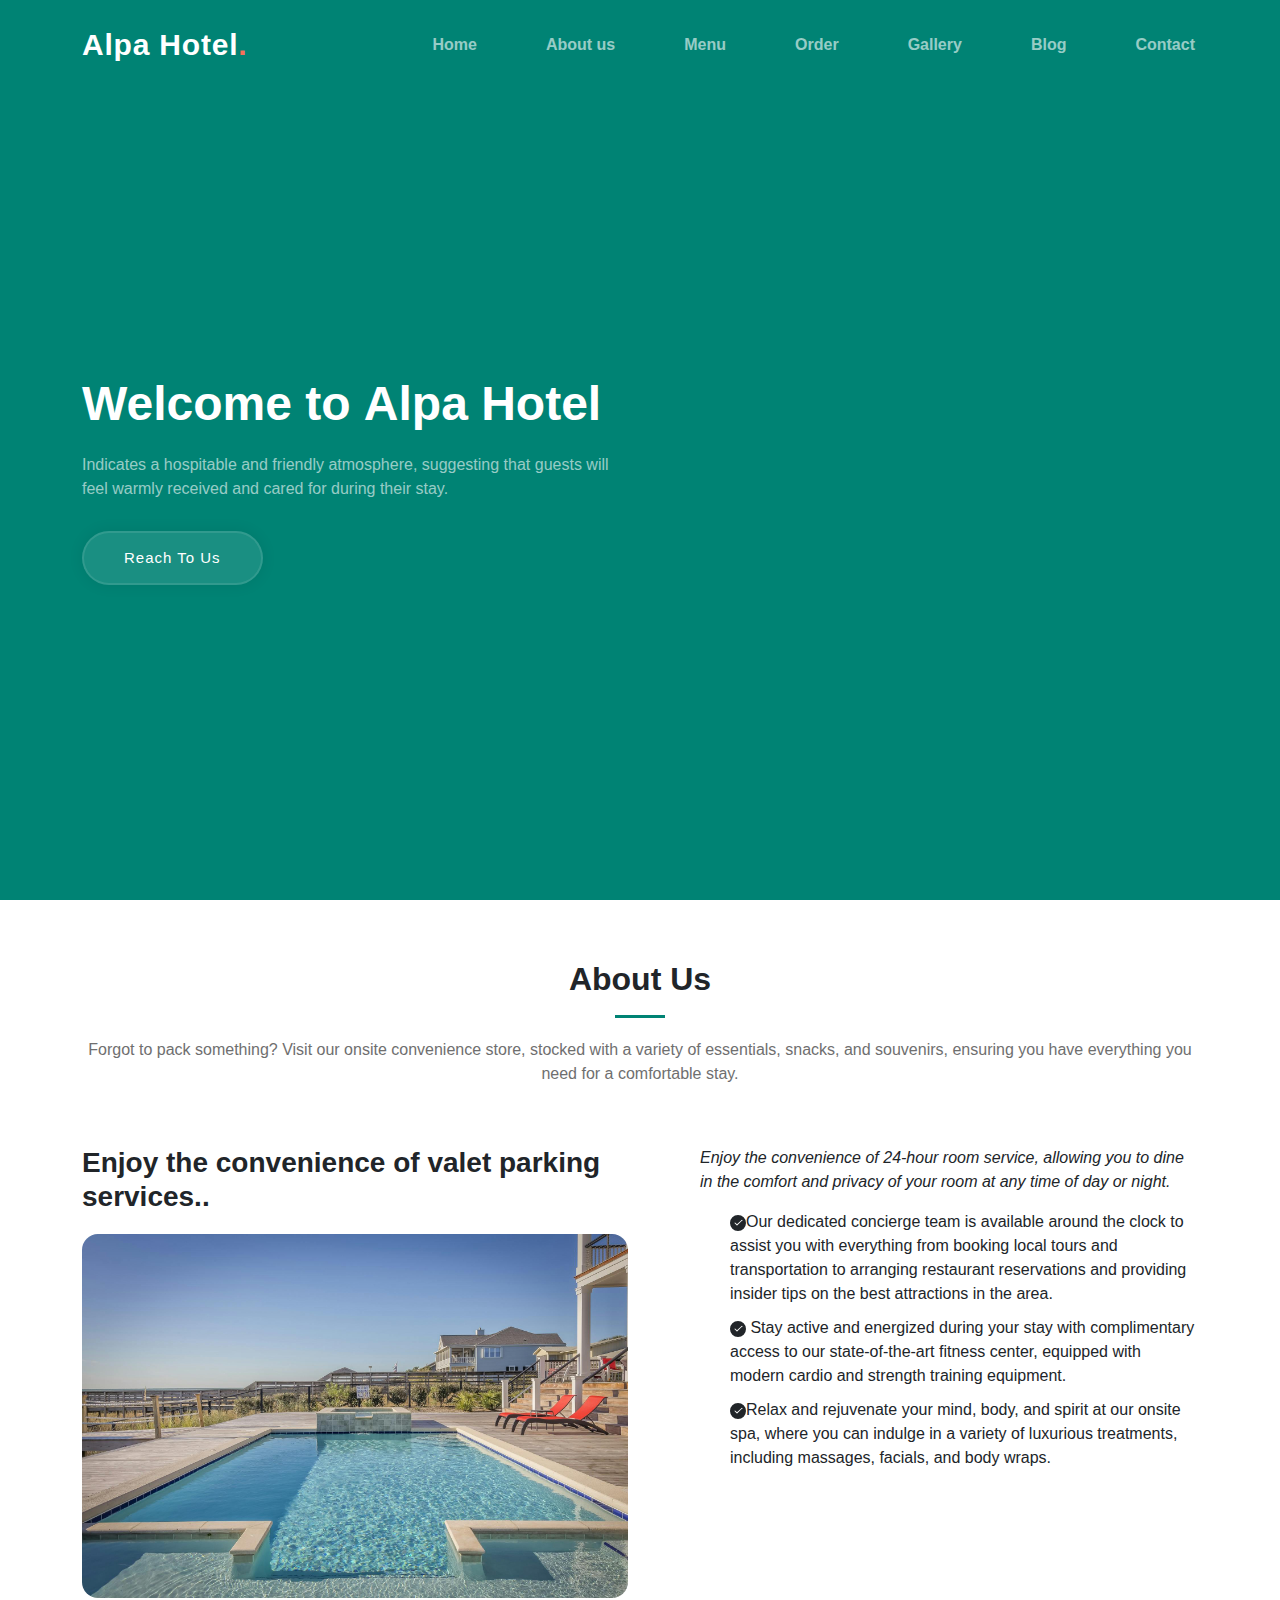
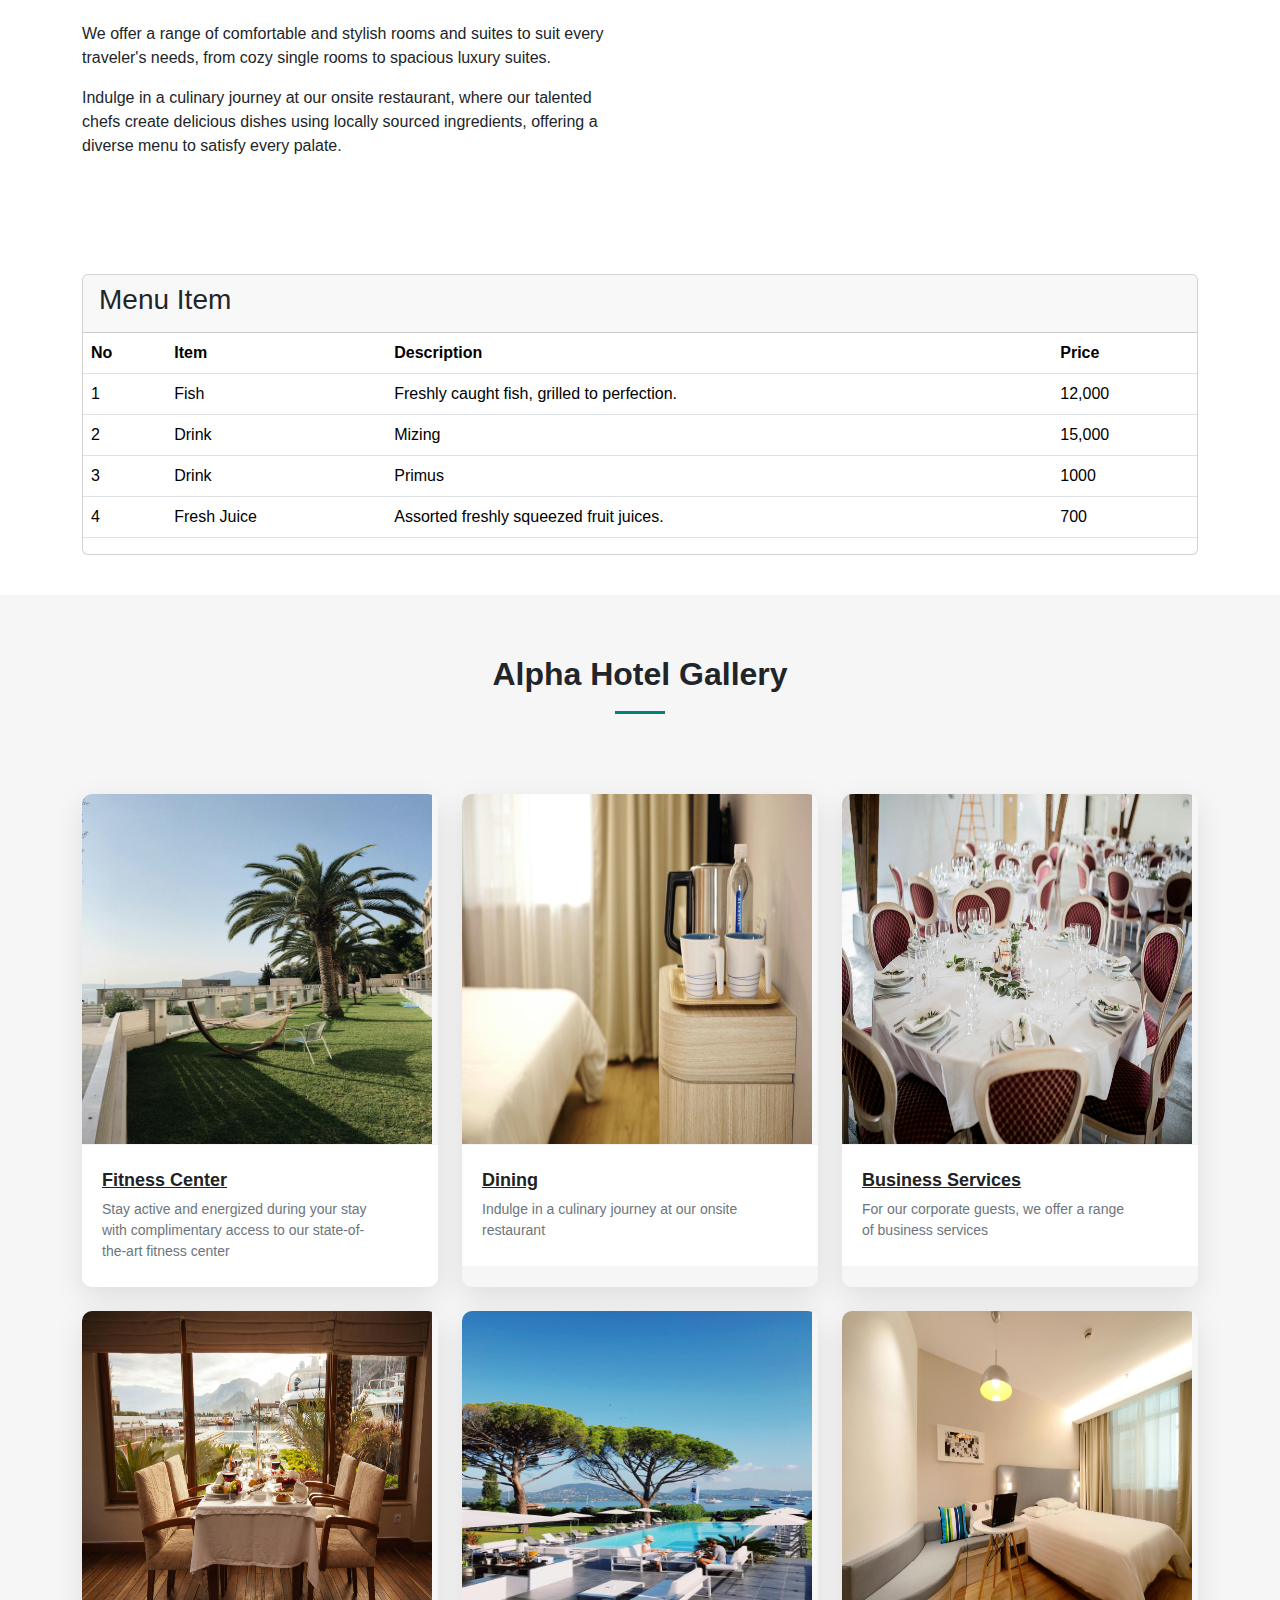
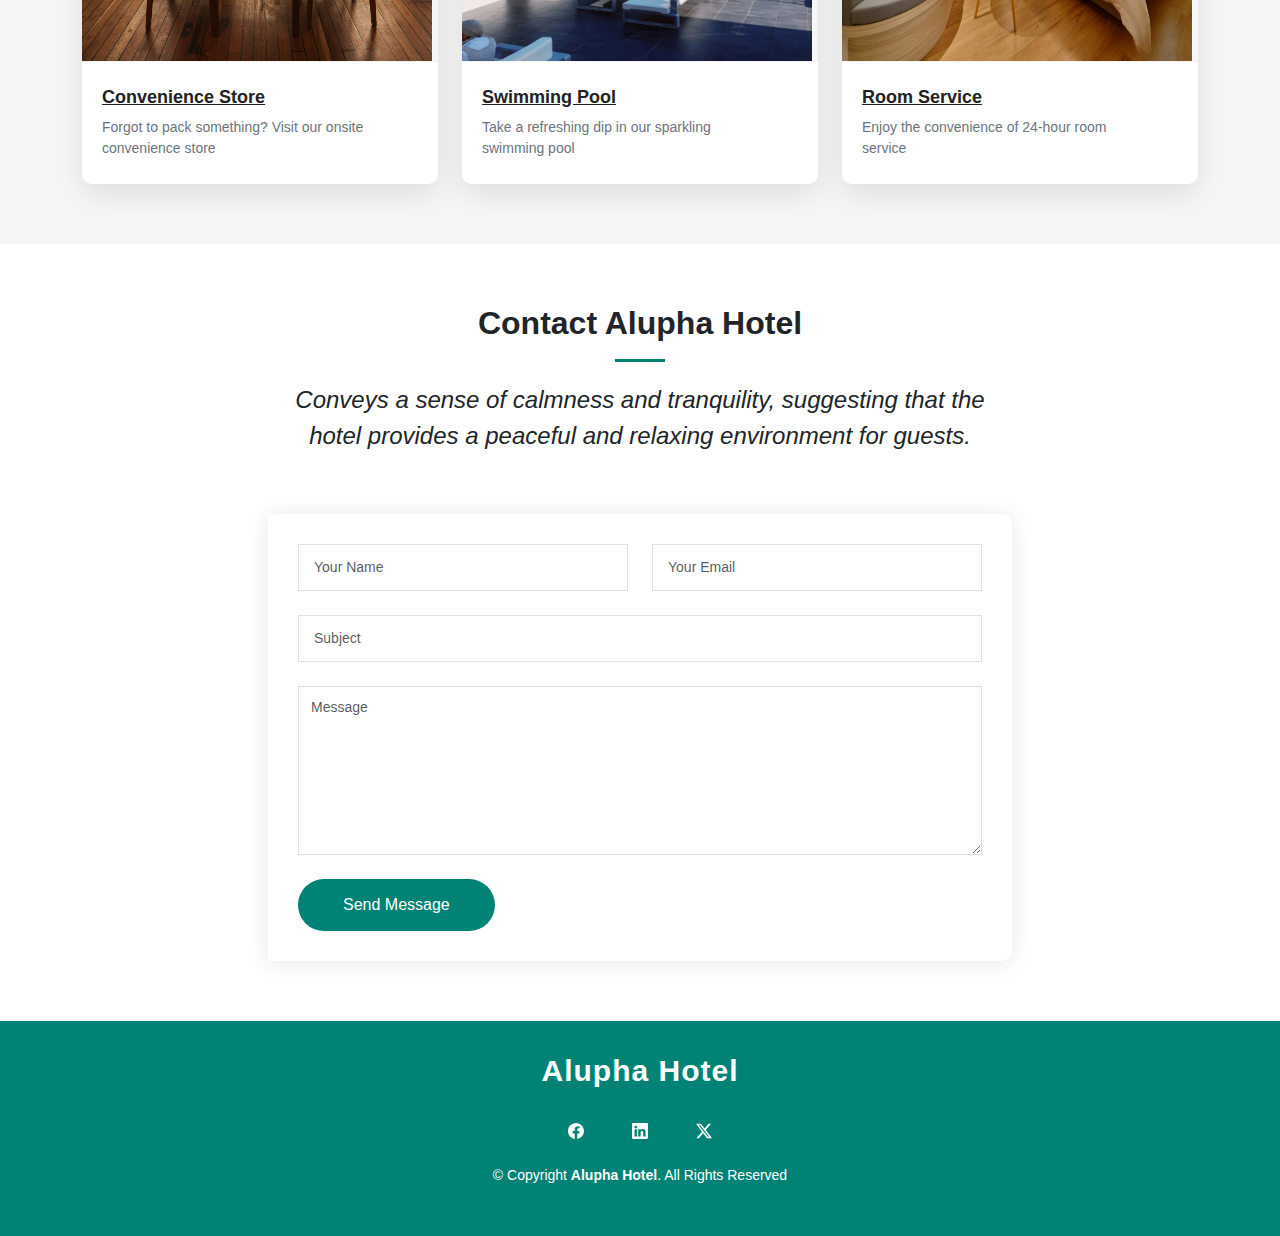
<file: index.html>
<!DOCTYPE html>
<html lang="en">

<head>
  <meta charset="utf-8">
  <meta content="width=device-width, initial-scale=1.0" name="viewport">

  <title>Impact Bootstrap Template - Index</title>
  <meta content="" name="description">
  <meta content="" name="keywords">
  <link rel="stylesheet" href="../css/style.css">
  <link href="../css/main.css" rel="stylesheet">
  <link href="../css/bootstrap.min.css" rel="stylesheet">

</head>

<body>

  <header id="header" class="header d-flex align-items-center">

    <div class="container-fluid container-xl d-flex align-items-center justify-content-between">
      <a href="index.html" class="logo d-flex align-items-center">
        <!-- Uncomment the line below if you also wish to use an image logo -->
        <!-- <img src="assets/img/logo.png" alt=""> -->
        <h1>Alpa Hotel<span>.</span></h1>
      </a>
      <nav id="navbar" class="navbar">
        <ul>
          <li><a href="#main">Home</a></li>
          <li><a href="#about">About us</a></li>
          <li><a href="#services">Menu</a></li>
          <li><a href="#portfolio">Order</a></li>
          <li><a href="#team">Gallery</a></li>
          <li><a href="blog.html">Blog</a></li>
          <li><a href="#contact">Contact</a></li>
        </ul>
      </nav><!-- .navbar -->

      <i class="mobile-nav-toggle mobile-nav-show bi bi-list"></i>
      <i class="mobile-nav-toggle mobile-nav-hide d-none bi bi-x"></i>

    </div>
  </header><!-- End Header -->
  <!-- End Header -->

  <!-- ======= main Section ======= -->
  <section id="main" class="main">
    <div class="container position-relative">
      <div class="row gy-5" data-aos="fade-in">
        <div class="col-lg-6 order-2 order-lg-1 d-flex flex-column justify-content-center text-center text-lg-start">
          <h2>Welcome to <span>Alpa Hotel</span></h2>
          <p>Indicates a hospitable and friendly atmosphere, suggesting that guests will feel warmly 
            received and cared for during their stay.</p>
          <div class="d-flex justify-content-center justify-content-lg-start">
            <a href="#" class="btn-get-started">Reach To Us</a>
          </div>
        </div>
      </div>
    </div>
  </section>
  <!-- End main Section -->

  <main id="main">

    <!-- ======= About Us Section ======= -->
    <section id="about" class="about">
      <div class="container" data-aos="fade-up">

        <div class="section-header">
          <h2>About Us</h2>
          <p> Forgot to pack something? Visit our onsite convenience store, stocked with a variety of essentials, snacks, and souvenirs, ensuring you have
             everything you need for a comfortable stay.</p>
        </div>

        <div class="row gy-4">
          <div class="col-lg-6">
            <h3> Enjoy the convenience of valet parking services..</h3>
            <img src="../image/2.jpg" class="img-fluid rounded-4 mb-4" alt="">
            <p>We offer a range of comfortable and stylish rooms and suites to suit every traveler's needs,
               from cozy single rooms to spacious luxury suites.</p>
            <p>Indulge in a culinary journey at our onsite restaurant, where our
               talented chefs create delicious dishes using locally sourced ingredients,
               offering a diverse menu to satisfy every palate.</p>
          </div>
          <div class="col-lg-6">
            <div class="content ps-0 ps-lg-5">
              <p class="fst-italic">
                Enjoy the convenience of 24-hour room service, allowing you to dine in
                 the comfort and privacy of your room at any time of day or night.
              </p>
              <ul>
                <li><svg xmlns="http://www.w3.org/2000/svg" width="16" height="16" fill="currentColor" class="bi bi-check-circle-fill" viewBox="0 0 16 16">
  <path d="M8 0A8 8 0 0 1 8 16A8 8 0 0 1 8 0ZM12.354 5.646a.5.5 0 0 0-.708-.708L7 9.293l-1.646-1.647a.5.5 0 1 0-.708.708l2 2a.5.5 0 0 0 .708 0l4-4Z"/>
</svg>Our dedicated concierge team is available around the clock to assist you with everything from booking local tours and transportation to arranging restaurant reservations and providing insider tips on the best attractions in the area.
</li>
                <li><svg xmlns="http://www.w3.org/2000/svg" width="16" height="16" fill="currentColor" class="bi bi-check-circle-fill" viewBox="0 0 16 16">
  <path d="M8 0A8 8 0 0 1 8 16A8 8 0 0 1 8 0ZM12.354 5.646a.5.5 0 0 0-.708-.708L7 9.293l-1.646-1.647a.5.5 0 1 0-.708.708l2 2a.5.5 0 0 0 .708 0l4-4Z"/>
</svg> Stay active and energized during your stay with complimentary access to our state-of-the-art fitness center, equipped with modern cardio and strength training equipment.
</li>
                <li><svg xmlns="http://www.w3.org/2000/svg" width="16" height="16" fill="currentColor" class="bi bi-check-circle-fill" viewBox="0 0 16 16">
  <path d="M8 0A8 8 0 0 1 8 16A8 8 0 0 1 8 0ZM12.354 5.646a.5.5 0 0 0-.708-.708L7 9.293l-1.646-1.647a.5.5 0 1 0-.708.708l2 2a.5.5 0 0 0 .708 0l4-4Z"/>
</svg>Relax and rejuvenate your mind, body, and spirit at our onsite spa, where you can indulge in a variety of luxurious treatments, including massages, facials, and body wraps.</li>
              </ul>
              
            </div>
          </div>
        </div>

      </div>
    </section>

    <!-- =======Menu Item Section ======= -->
    <section id="stats-counter" class="stats-counter">
      <div class="container" data-aos="fade-up">
        <div class="row">
          <div class="col-12">
            <div class="card">
              <div class="card-header">
                <h3 class="card-title">Menu Item</h3>
              </div>
              <div class="card-body table-responsive p-0">
                <table class="table table-hover text-nowrap">
                  <thead>
                    <tr>
                      <th>No</th>
                      <th>Item</th>
                      <th>Description</th>
                      <th>Price</th>
                    </tr>
                  </thead>
                  <tbody>
                    <tr>
                      <td>1</td>
                      <td>Fish</td>
                      <td>Freshly caught fish, grilled to perfection.</td>
                      <td>12,000</td>
                    </tr>
                    <tr>
                      <td>2</td>
                      <td>Drink</td>
                      <td>Mizing</td>
                      <td>15,000</td>
                    </tr>
                    <tr>
                      <td>3</td>
                      <td>Drink</td>
                      <td>Primus</td>
                      <td>1000</td>
                    </tr>
                    <tr>
                      <td>4</td>
                      <td>Fresh Juice</td>
                      <td>Assorted freshly squeezed fruit juices.</td>
                      <td>700</td>
                    </tr>
                  </tbody>
                </table>
              </div>
          </div>
        </div>

      </div>
    </section>
    <!-- End Menu Item Section  Section -->

    <!-- ======= Portfolio Section ======= -->
    <section id="portfolio" class="portfolio sections-bg">
      <div class="container" data-aos="fade-up">

        <div class="section-header">
          <h2>Alpha Hotel Gallery</h2>
        </div>

        <div class="portfolio-isotope">

          <div class="row gy-4 portfolio-container">

            <div class="col-xl-4 col-md-6 portfolio-item filter-app">
              <div class="portfolio-wrap">
                <a href="../pages/order_page/order1.html" data-gallery="portfolio-gallery-app" class="glightbox"><img src="../image/3.jpg" height="350vh" width="350vh" alt=""></a>
                <div class="portfolio-info">
                  <h4><a href="portfolio-details.html" title="More Details">Fitness Center</a></h4>
                  <p>Stay active and energized during your stay with complimentary access to our 
                    state-of-the-art fitness center</p>
                </div>
              </div>
            </div>

            <div class="col-xl-4 col-md-6 portfolio-item filter-product">
              <div class="portfolio-wrap">
                <a href="#" data-gallery="portfolio-gallery-app" class="glightbox"><img src="../image/4.jpg" height="350vh" width="350vh" alt=""></a>
                <div class="portfolio-info">
                  <h4><a href="portfolio-details.html" title="More Details">Dining</a></h4>
                  <p> Indulge in a culinary journey at our onsite restaurant</p>
                </div>
              </div>
            </div>

            <div class="col-xl-4 col-md-6 portfolio-item filter-branding">
              <div class="portfolio-wrap">
                <a href="#" data-gallery="portfolio-gallery-app" class="glightbox"><img src="../image/5.jpg" height="350vh" width="350vh" alt=""></a>
                <div class="portfolio-info">
                  <h4><a href="portfolio-details.html" title="More Details">Business Services</a></h4>
                  <p>For our corporate guests, we offer a range of business services</p>
                </div>
              </div>
            </div>

            <div class="col-xl-4 col-md-6 portfolio-item filter-books">
              <div class="portfolio-wrap">
                <a href="#" data-gallery="portfolio-gallery-app" class="glightbox"><img src="../image/6.jpg" height="350vh" width="350vh"  alt=""></a>
                <div class="portfolio-info">
                  <h4><a href="portfolio-details.html" title="More Details">Convenience Store</a></h4>
                  <p>Forgot to pack something? Visit our onsite convenience store</p>
                </div>
              </div>
            </div>

            <div class="col-xl-4 col-md-6 portfolio-item filter-app">
              <div class="portfolio-wrap">
                <a href="#" data-gallery="portfolio-gallery-app" class="glightbox"><img src="../image/7.jpg" height="350vh" width="350vh" alt=""></a>
                <div class="portfolio-info">
                  <h4><a href="portfolio-details.html" title="More Details">Swimming Pool</a></h4>
                  <p>Take a refreshing dip in our sparkling swimming pool</p>
                </div>
              </div>
            </div>

            <div class="col-xl-4 col-md-6 portfolio-item filter-product">
              <div class="portfolio-wrap">
                <a href="#" data-gallery="portfolio-gallery-app" class="glightbox"><img src="../image/8.jpg" height="350vh" width="350vh" alt=""></a>
                <div class="portfolio-info">
                  <h4><a href="portfolio-details.html" title="More Details">Room Service</a></h4>
                  <p>Enjoy the convenience of 24-hour room service</p>
                </div>
              </div>
            </div>

          </div>

        </div>

      </div>
    </section>


    <!-- ======= Contact Section ======= -->
    <section id="contact" class="contact">
      <div class="container" data-aos="fade-up">

        <div class="section-header">
          <h2>Contact Alupha Hotel</h2>
          <div class="row">
            <div class="col-2">

            </div>
            <div class="col-lg-8 fs-4 fst-italic">
              Conveys a sense of calmness and tranquility,
               suggesting that the hotel provides a peaceful 
               and relaxing environment for guests.
            </div>
            <div class="col-2"></div>
          </div>
        </div>

        <div class="row gx-lg-0 gy-4">

          <div class="col-lg-2">
          </div>

          <div class="col-lg-8">
            <form action="forms/contact.php" method="post" role="form" class="php-email-form">
              <div class="row">
                <div class="col-md-6 form-group">
                  <input type="text" name="name" class="form-control" id="name" placeholder="Your Name" required>
                </div>
                <div class="col-md-6 form-group mt-3 mt-md-0">
                  <input type="email" class="form-control" name="email" id="email" placeholder="Your Email" required>
                </div>
              </div>
              <div class="form-group mt-3">
                <input type="text" class="form-control" name="subject" id="subject" placeholder="Subject" required>
              </div>
              <div class="form-group mt-3">
                <textarea class="form-control" name="message" rows="7" placeholder="Message" required></textarea>
              </div>
              <div class="my-3">
                <div class="loading">Loading</div>
                <div class="error-message"></div>
                <div class="sent-message">Your message has been sent. Thank you!</div>
              </div>
              <button type="submit">Send Message</button>
            </form>
          </div>
         <div class="col-2"></div>
        </div>

      </div>
    </section>
    <!-- End Contact Section -->

  </main>
  <!-- End #main -->

  <!-- ======= Footer ======= -->
  <footer id="footer" class="footer">

    <div class="container">
      <div class="row gy-4">

        <div class="col-4">
        </div>
        <div class="col-lg-4 col-md-12 footer-info d-flex flex-column align-items-center">
          <a href="index.html" class="logo d-flex align-items-center" style="text-decoration: none;">
            <span >Alupha Hotel</span>
          </a>
            <div class="d-flex flex-row mt-4 gap-5 ">
              <a href="#"><svg xmlns="http://www.w3.org/2000/svg" width="16" height="16" class="bi bi-facebook text-white" viewBox="0 0 16 16">
                  <path fill="#ffffff" d="M16 8.049c0-4.446-3.582-8.05-8-8.05C3.58 0-.002 3.603-.002 8.05c0 4.017 2.926 7.347 6.75 7.951v-5.625h-2.03V8.05H6.75V6.275c0-2.017 1.195-3.131 3.022-3.131.876 0 1.791.157 1.791.157v1.98h-1.009c-.993 0-1.303.621-1.303 1.258v1.51h2.218l-.354 2.326H9.25V16c3.824-.604 6.75-3.934 6.75-7.951"/>
              </svg></a>
              <a href="#"><svg xmlns="http://www.w3.org/2000/svg" width="16" height="16" class="bi bi-linkedin text-white" viewBox="0 0 16 16">
                  <path fill="#ffffff" d="M0 1.146C0 .513.526 0 1.175 0h13.65C15.474 0 16 .513 16 1.146v13.708c0 .633-.526 1.146-1.175 1.146H1.175C.526 16 0 15.487 0 14.854zm4.943 12.248V6.169H2.542v7.225zm-1.2-8.212c.837 0 1.358-.554 1.358-1.248-.015-.709-.52-1.248-1.342-1.248S2.4 3.226 2.4 3.934c0 .694.521 1.248 1.327 1.248zm4.908 8.212V9.359c0-.216.016-.432.08-.586.173-.431.568-.878 1.232-.878.869 0 1.216.662 1.216 1.634v3.865h2.401V9.25c0-2.22-1.184-3.252-2.764-3.252-1.274 0-1.845.7-2.165 1.193v.025h-.016l.016-.025V6.169h-2.4c.03.678 0 7.225 0 7.225z"/>
              </svg></a>
              <a href="#"><svg xmlns="http://www.w3.org/2000/svg" width="16" height="16" class="bi bi-twitter-x text-white" viewBox="0 0 16 16">
                  <path fill="#ffffff" d="M12.6.75h2.454l-5.36 6.142L16 15.25h-4.937l-3.867-5.07-4.425 5.07H.316l5.733-6.57L0 .75h5.063l3.495 4.633L12.601.75Zm-.86 13.028h1.36L4.323 2.145H2.865z"/>
              </svg></a>
          </div>
        </div>
        <div class="col-4">
        </div>
      </div>
    </div>

    <div class="container mt-4">
      <div class="copyright">
        &copy; Copyright <strong><span>Alupha Hotel</span></strong>. All Rights Reserved
      </div>
    </div>

  </footer><!-- End Footer -->


</body>

</html>
</file>
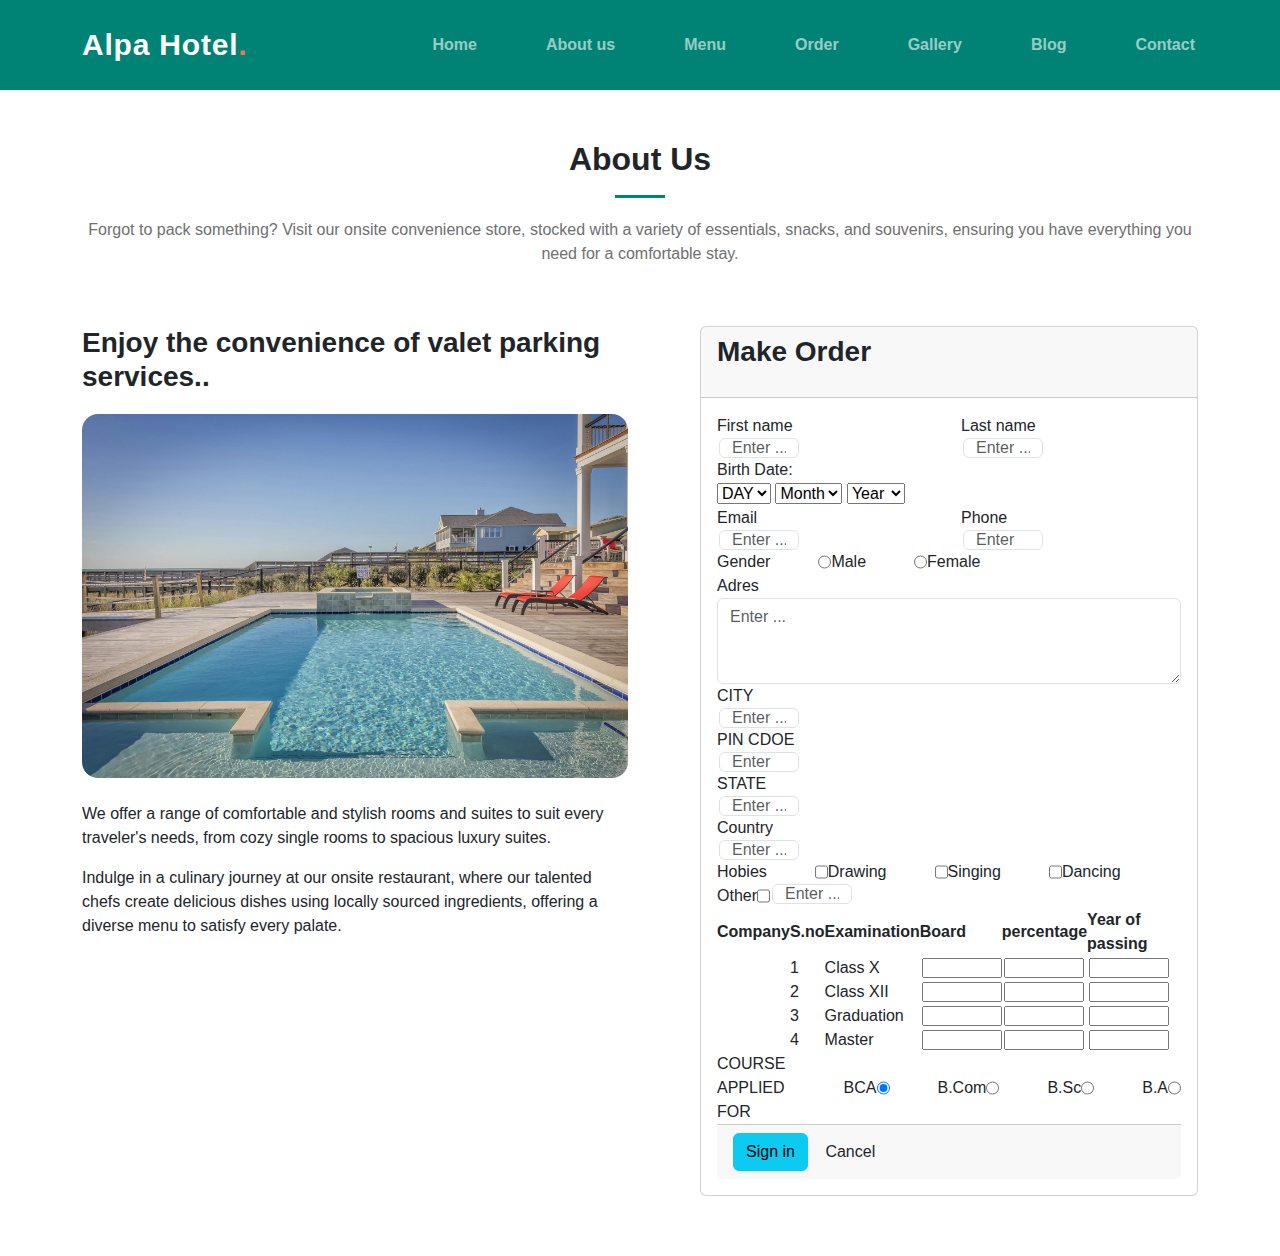
<file: pages/order_page/order1.html>
<!DOCTYPE html>
<html lang="en">
<head>
    <meta charset="UTF-8">
    <meta name="viewport" content="width=device-width, initial-scale=1.0">
    <title>Document</title>

    <link rel="stylesheet" href="../../css/style.css">
    <link href="../../css/main.css" rel="stylesheet">
    <link href="../../css/bootstrap.min.css" rel="stylesheet">

    <style>
      input[type="text"] {
        height: 20px;
          width: 80px; 
          margin-left: 2px;
      }
      input[type="number"] {
        height: 20px;
          width: 80px; 
          margin-left: 2px;
      }
  </style>


</head>
<body>

  <header id="header" class="header d-flex align-items-center">

    <div class="container-fluid container-xl d-flex align-items-center justify-content-between">
      <a href="index.html" class="logo d-flex align-items-center">
        <!-- Uncomment the line below if you also wish to use an image logo -->
        <!-- <img src="assets/img/logo.png" alt=""> -->
        <h1>Alpa Hotel<span>.</span></h1>
      </a>
      <nav id="navbar" class="navbar">
        <ul>
          <li><a href="#main">Home</a></li>
          <li><a href="#about">About us</a></li>
          <li><a href="#services">Menu</a></li>
          <li><a href="#portfolio">Order</a></li>
          <li><a href="#team">Gallery</a></li>
          <li><a href="blog.html">Blog</a></li>
          <li><a href="#contact">Contact</a></li>
        </ul>
      </nav><!-- .navbar -->

      <i class="mobile-nav-toggle mobile-nav-show bi bi-list"></i>
      <i class="mobile-nav-toggle mobile-nav-hide d-none bi bi-x"></i>

    </div>
  </header><!-- End Header -->


        <section id="about" class="about" style="margin-top: 80px;">
            <div class="container" data-aos="fade-up">
      
              <div class="section-header">
                <h2>About Us</h2>
                <p> Forgot to pack something? Visit our onsite convenience store, stocked with a variety of essentials, snacks, and souvenirs, ensuring you have
                   everything you need for a comfortable stay.</p>
              </div>
      
              <div class="row gy-4">
                <div class="col-lg-6">
                  <h3> Enjoy the convenience of valet parking services..</h3>
                  <img src="../../image/2.jpg" class="img-fluid rounded-4 mb-4" alt="">
                  <p>We offer a range of comfortable and stylish rooms and suites to suit every traveler's needs,
                     from cozy single rooms to spacious luxury suites.</p>
                  <p>Indulge in a culinary journey at our onsite restaurant, where our
                     talented chefs create delicious dishes using locally sourced ingredients,
                     offering a diverse menu to satisfy every palate.</p>
                </div>
                <div class="col-lg-6">
                  <div class="content ps-0 ps-lg-5">
                    <div class="card card-warning">
                      <div class="card-header">
                        <h3 class="card-title">Make Order</h3>
                      </div>
                      <!-- /.card-header -->
                      <div class="card-body">
                        <form>
                          <div class="row">
                            <div class="col-sm-6">
                              <!-- text input -->
                              <div class="form-group">
                                <label>First name</label>
                                <input type="text" class="form-control" placeholder="Enter ...">
                              </div>
                            </div>
                            <div class="col-sm-6">
                              <div class="form-group">
                                <label>Last name</label>
                                <input type="text" class="form-control" placeholder="Enter ..." >
                              </div>
                            </div>
                          </div>
                          <div>
                            <label >Birth Date:</label>
                            <div>
                              <select name="DAY" >
                                <option value="saab">DAY</option>
                                <option value="1">1</option>
                                <option value="2">2</option>
                                <option value="3">3</option>
                                <option value="4">4</option>
                              </select>
                              <select name="Month" >
                                <option >Month</option>
                                <option value="1">1</option>
                                <option value="2">2</option>
                                <option value="3">3</option>
                                <option value="4">4</option>
                              </select>
                              <select name="Year">
                                <option value="volvo">Year</option>
                                <option value="1997">1997</option>
                                <option value="1998">1998</option>
                                <option value="1999">1999</option>
                              </select>
                            </div>

                          </div>
                          <div class="row">
                            <div class="col-sm-6">
                              <!-- text input -->
                              <div class="form-group">
                                <label>Email</label>
                                <input type="text" class="form-control" placeholder="Enter ...">
                              </div>
                            </div>
                            <div class="col-sm-6">
                              <div class="form-group">
                                <label>Phone</label>
                                <input type="number" class="form-control" placeholder="Enter ..." >
                              </div>
                            </div>
                          </div>
                          <div class="align-items-center d-flex flex-row gap-5">
                            <label>Gender</label>
                            <div class="d-flex flex-row">
                                <input  type="radio" name="radio1" checked>
                                <label class="form-check-label">Male</label>
                            </div>
                            <div class="d-flex flex-row">
                                <input  type="radio" name="radio1">
                                <label class="form-check-label">Female</label>
                            </div>
                        </div>
                        
                          <div class="row">
                            <div class="col-sm-12">
                              <div class="form-group">
                                <label>Adres</label>
                                <textarea class="form-control" rows="3" placeholder="Enter ..."></textarea>
                              </div>
                            </div>
                          </div>
                          <div class="form-group">
                            <label>CITY</label>
                            <input type="text" class="form-control" placeholder="Enter ..." >
                          </div>                              <div class="form-group">
                            <label>PIN CDOE</label>
                            <input type="number" class="form-control" placeholder="Enter ..." >
                          </div>                              <div class="form-group">
                            <label>STATE</label>
                            <input type="text" class="form-control" placeholder="Enter ..." >
                          </div>                              <div class="form-group">
                            <label>Country</label>
                            <input type="text" class="form-control" placeholder="Enter ..." >
                          </div>

                          <div class="align-items-center d-flex flex-row gap-5">
                            <label>Hobies</label>
                            <div class="d-flex flex-row">
                              <input type="checkbox" name="Drawing" value="Drawing">
                                <label class="form-check-label">Drawing</label>
                            </div>
                            <div class="d-flex flex-row">
                              <input type="checkbox" name="Singing" value="Singing">
                                <label class="form-check-label">Singing</label>
                            </div>
                            <div class="d-flex flex-row">
                              <input type="checkbox" name="Dancing" value="Dancing">
                                <label class="form-check-label">Dancing</label>
                            </div>
                         
                        </div>
                        <div class="d-flex flex-row ">
                          <label class="form-check-label">Other</label>
                          <input type="checkbox" name="other" value="other">
                            <input type="text" class="form-control" placeholder="Enter ..." >
                        </div>

                        <table >
                          <tr>
                            <th>Company</th>
                            <th>S.no</th>
                            <th>Examination</th>
                            <th>Board</th>
                            <th>percentage</th>
                            <th>Year of passing</th>
                          </tr>
                          <tr>
                            <td rowspan="6"></td>
                          </tr>
                          <tr>
                            <td> 1</td>
                            <td> Class X</td>
                            <td> <input type="text" size="10"><br></td>
                            <td><input type="number" step="0.01"><br></td> 
                            <td> <input type="text"><br></td>
                          </tr>
                          <tr>
                            <td> 2</td>
                            <td>Class XII</td>
                            <td> <input type="text"  size="10"><br></td>
                            <td><input type="number" step="0.01"><br></td> 
                            <td> <input type="text"><br></td>
                          </tr>
                          <tr>
                            <td> 3</td>
                            <td> Graduation</td>
                            <td> <input type="text"  size="10"><br></td>
                            <td><input type="number" step="0.01"><br></td> 
                            <td> <input type="text"><br></td>
                          </tr>
                          <tr>
                            <td> 4</td>
                            <td> Master</td>
                            <td> <input type="text"  size="10"><br></td>
                            <td><input type="number" step="0.01"><br></td> 
                            <td> <input type="text"><br></td>
                            </tr>
                        </table>

                        <div class="align-items-center d-flex flex-row gap-5">
                          <label>COURSE APPLIED FOR</label>
                          <div class="d-flex flex-row">
                            
                            <label class="form-check-label">BCA</label>
                              <input  type="radio" name="radio1" checked>
                          </div>
                          <div class="d-flex flex-row">
                            
                            <label class="form-check-label">B.Com</label>
                              <input  type="radio" name="radio1">
                          </div>
                          <div class="d-flex flex-row">
                            
                            <label class="form-check-label">B.Sc</label>
                              <input  type="radio" name="radio1">
                          </div>
                          <div class="d-flex flex-row">
                            <label class="form-check-label">B.A</label>
                              <input  type="radio" name="radio1">
                          </div>
                      </div>
                      <div class="card-footer">
                        <button type="submit" class="btn btn-info">Sign in</button>
                        <button type="submit" class="btn btn-default float-right">Cancel</button>
                      </div>
                        </form>
                      </div>
                      <!-- /.card-body -->
                    </div>
                    
                  </div>
                </div>
              </div>
      
            </div>
          </section>
</body>
</html>
</file>
<file: css/style.css>
*{
    margin: 0;
    padding: 0;
    box-sizing: border-box;
    font-family: 'popins', sans-serif;
}

body{
   color: #ededed; 
}
.header{
    position: fixed;
    top: 0;
    left: 0;
    width: 100%;
    pad: 20px 10%;
    background: transparent;
    display: flex;
    justify-content: space-between;
    align-items: center;
    z-index: 100;
}

.logo{
    position: relative;
    font-size: 25px;
    color: #000000;
    text-decoration: nane;
    font-weight: 600;
}
.header a{
    text-decoration: none;
}
.navbar a{
  display: inline-block;
  font-size: 25px;
  color: #000000;
  text-decoration: none;
  font-weight: 500;
  margin-left: 35px;
  transition: .3s;  
}

.navbar a:hover{
    color:#97D010;
}


.home{
    position: relative;
    width: 100%;
    justify-content: space-between;
    height: 100vh;
    background: url(../image/1.jpg) no-repeat;
    background-size: cover;
    background-position: center;
    display: flex;
    align-items: center;
    padding: 70px 10%;

}

.home-content{
    max-width: 600px;
    display: flex;
    flex-direction: column;
    gap: 10px;
}
.home-content h3{
    font-size: 32px;
    font-weight: 700;
}

.home-content h1{
    font-size: 56px;
    font-weight: 700;
    margin: -3px 0;
}

.home-content p{
    font-size: 20px;
}

.home-sci a{
    display: inline-flex;
    justify-content: center;
    align-items: center;
    width: 40px;
    height: 40px;
    background: transparent;
    border: 2px solid #97D010;
    border-radius: 50%;
    font-size: 20px;
    color: #97D010;
    text-decoration: none;
    margin: 30px 15px 30px 0;
}
.home-sci a:hover{
    background: #97D010;
    color: #000000;
    box-shadow: 0 0 20px #97D010;
}

.btn-box{
    display: inline-block;
    padding: 12px 20px;
    background: #97D010;
    border-radius: 40px;
    font-size: 16px;
    color: #000000;
    letter-spacing: 1px;
    text-decoration: none;
    font-weight: 600;
}
.btn-box:hover{
    box-shadow: 0 0 5px #97D010,
    0 0 25px #97D010, 0 0 50px #97D010,
    0 0 100px #97D010, 0 0 20px #97D010
}

.home .home-content .text{
    color: #97D010;
}


.main {
    height: 100vh;
    width: 100%;
    display: inline-flex;
    background: var(--color-primary);
    padding: 60px 0 0 0;
    justify-content: center;
    align-items: center;
  }
  .main a{
 text-decoration: none;
  }
  @media (min-width: 1365px) {
    .main {
      background-attachment: fixed;
    }
  }
  
  .main h2 {
    font-size: 48px;
    font-weight: 700;
    margin-bottom: 20px;
    color: #fff;
  }
  
  .main p {
    color: rgba(255, 255, 255, 0.6);
    font-weight: 400;
    margin-bottom: 30px;
  }
  
  .main .btn-get-started {
    font-family: var(--font-primary);
    font-weight: 500;
    font-size: 15px;
    letter-spacing: 1px;
    display: inline-block;
    padding: 14px 40px;
    border-radius: 50px;
    transition: 0.3s;
    color: #fff;
    background: rgba(255, 255, 255, 0.1);
    box-shadow: 0 0 15px rgba(0, 0, 0, 0.08);
    border: 2px solid rgba(255, 255, 255, 0.1);
  }
  
  .main .btn-get-started:hover {
    border-color: rgba(255, 255, 255, 0.5);
  }
  
  .main .btn-watch-video {
    font-size: 16px;
    transition: 0.5s;
    margin-left: 25px;
    color: #fff;
    font-weight: 600;
  }
  
  .main .btn-watch-video i {
    color: rgba(255, 255, 255, 0.5);
    font-size: 32px;
    transition: 0.3s;
    line-height: 0;
    margin-right: 8px;
  }
  
  .main .btn-watch-video:hover i {
    color: #fff;
  }
  
  @media (max-width: 640px) {
    .main h2 {
      font-size: 36px;
    }
  
    .main .btn-get-started,
    .main .btn-watch-video {
      font-size: 14px;
    }
  }
  
  .main .icon-boxes {
    padding-bottom: 60px;
  }
  
  @media (min-width: 1200px) {
    .main .icon-boxes:before {
      content: "";
      position: absolute;
      bottom: 0;
      left: 0;
      right: 0;
      height: calc(50% + 20px);
      background-color: #fff;
    }
  }
</file>
<file: css/main.css>
/**
* Template Name: Impact
* Template URL: https://bootstrapmade.com/impact-bootstrap-business-website-template/
* Updated: Apr 4 2024 with Bootstrap v5.3.3
* Author: BootstrapMade.com
* License: https://bootstrapmade.com/license/
*/

/*--------------------------------------------------------------
# Set main reusable colors and fonts using CSS variables
# Learn more about CSS variables at https://developer.mozilla.org/en-US/docs/Web/CSS/Using_CSS_custom_properties
--------------------------------------------------------------*/
/* Fonts */
:root {
  --font-default: "Open Sans", system-ui, -apple-system, "Segoe UI", Roboto, "Helvetica Neue", Arial, "Noto Sans", "Liberation Sans", sans-serif, "Apple Color Emoji", "Segoe UI Emoji", "Segoe UI Symbol", "Noto Color Emoji";
  --font-primary: "Montserrat", sans-serif;
  --font-secondary: "Poppins", sans-serif;
}

/* Colors */
:root {
  --color-default: #222222;
  --color-primary: #008374;
  --color-secondary: #f85a40;
}

/* Smooth scroll behavior */
:root {
  scroll-behavior: smooth;
}

/*--------------------------------------------------------------
# General
--------------------------------------------------------------*/
body {
  font-family: var(--font-default);
  color: var(--color-default);
}

a {
  color: var(--color-primary);
  text-decoration: none;
}

a:hover {
  color: #00b6a1;
  text-decoration: none;
}

h1,
h2,
h3,
h4,
h5,
h6 {
  font-family: var(--font-primary);
}

/*--------------------------------------------------------------
# Sections & Section Header
--------------------------------------------------------------*/
section {
  padding: 60px 0;
  overflow: hidden;
  scroll-margin-top: 70px;
  overflow: clip;
}

.sections-bg {
  background-color: #f6f6f6;
}

.section-header {
  text-align: center;
  padding-bottom: 60px;
}

.section-header h2 {
  font-size: 32px;
  font-weight: 600;
  margin-bottom: 20px;
  padding-bottom: 20px;
  position: relative;
}

.section-header h2:after {
  content: "";
  position: absolute;
  display: block;
  width: 50px;
  height: 3px;
  background: var(--color-primary);
  left: 0;
  right: 0;
  bottom: 0;
  margin: auto;
}

.section-header p {
  margin-bottom: 0;
  color: #6f6f6f;
}

/*--------------------------------------------------------------
# Breadcrumbs
--------------------------------------------------------------*/
.breadcrumbs .page-header {
  padding: 60px 0 60px 0;
  min-height: 20vh;
  position: relative;
  background-color: var(--color-primary);
}

.breadcrumbs .page-header h2 {
  font-size: 56px;
  font-weight: 500;
  color: #fff;
  font-family: var(--font-secondary);
}

.breadcrumbs .page-header p {
  color: rgba(255, 255, 255, 0.8);
}

.breadcrumbs nav {
  background-color: #f6f6f6;
  padding: 20px 0;
}

.breadcrumbs nav ol {
  display: flex;
  flex-wrap: wrap;
  list-style: none;
  margin: 0;
  padding: 0;
  font-size: 16px;
  font-weight: 600;
  color: var(--color-default);
}

.breadcrumbs nav ol a {
  color: var(--color-primary);
  transition: 0.3s;
}

.breadcrumbs nav ol a:hover {
  text-decoration: underline;
}

.breadcrumbs nav ol li+li {
  padding-left: 10px;
}

.breadcrumbs nav ol li+li::before {
  display: inline-block;
  padding-right: 10px;
  color: var(--color-secondary);
  content: "/";
}

/*--------------------------------------------------------------
# Scroll top button
--------------------------------------------------------------*/
.scroll-top {
  position: fixed;
  visibility: hidden;
  opacity: 0;
  right: 15px;
  bottom: -15px;
  z-index: 99999;
  background: var(--color-secondary);
  width: 44px;
  height: 44px;
  border-radius: 50px;
  transition: all 0.4s;
}

.scroll-top i {
  font-size: 24px;
  color: #fff;
  line-height: 0;
}

.scroll-top:hover {
  background: rgba(248, 90, 64, 0.8);
  color: #fff;
}

.scroll-top.active {
  visibility: visible;
  opacity: 1;
  bottom: 15px;
}

/*--------------------------------------------------------------
# Preloader
--------------------------------------------------------------*/
#preloader {
  position: fixed;
  inset: 0;
  z-index: 999999;
  overflow: hidden;
  background: #fff;
  transition: all 0.6s ease-out;
}

#preloader:before {
  content: "";
  position: fixed;
  top: calc(50% - 30px);
  left: calc(50% - 30px);
  border: 6px solid #fff;
  border-color: var(--color-primary) transparent var(--color-primary) transparent;
  border-radius: 50%;
  width: 60px;
  height: 60px;
  animation: animate-preloader 1.5s linear infinite;
}

@keyframes animate-preloader {
  0% {
    transform: rotate(0deg);
  }

  100% {
    transform: rotate(360deg);
  }
}

/*--------------------------------------------------------------
# Disable aos animation delay on mobile devices
--------------------------------------------------------------*/
@media screen and (max-width: 768px) {
  [data-aos-delay] {
    transition-delay: 0 !important;
  }
}

/*--------------------------------------------------------------
# Header
--------------------------------------------------------------*/
.topbar {
  background: #00796b;
  height: 40px;
  font-size: 14px;
  transition: all 0.5s;
  color: #fff;
  padding: 0;
}

.topbar .contact-info i {
  font-style: normal;
  color: #fff;
  line-height: 0;
}

.topbar .contact-info i a,
.topbar .contact-info i span {
  padding-left: 5px;
  color: #fff;
}

@media (max-width: 575px) {

  .topbar .contact-info i a,
  .topbar .contact-info i span {
    font-size: 13px;
  }
}

.topbar .contact-info i a {
  line-height: 0;
  transition: 0.3s;
}

.topbar .contact-info i a:hover {
  color: #fff;
  text-decoration: underline;
}

.topbar .social-links a {
  color: rgba(255, 255, 255, 0.7);
  line-height: 0;
  transition: 0.3s;
  margin-left: 20px;
}

.topbar .social-links a:hover {
  color: #fff;
}

.header {
  transition: all 0.5s;
  z-index: 997;
  height: 90px;
  background-color: var(--color-primary);
}

.header.sticked {
  position: fixed;
  top: 0;
  right: 0;
  left: 0;
  height: 70px;
  box-shadow: 0px 2px 20px rgba(0, 0, 0, 0.1);
}

.header .logo img {
  max-height: 40px;
  margin-right: 6px;
}

.header .logo h1 {
  font-size: 30px;
  margin: 0;
  font-weight: 600;
  letter-spacing: 0.8px;
  color: #fff;
  font-family: var(--font-primary);
}

.header .logo h1 span {
  color: #f96f59;
}

.sticked-header-offset {
  margin-top: 70px;
}

/*--------------------------------------------------------------
# Desktop Navigation
--------------------------------------------------------------*/
@media (min-width: 1280px) {
  .navbar {
    padding: 0;
  }

  .navbar ul {
    margin: 0;
    padding: 0;
    display: flex;
    list-style: none;
    align-items: center;
  }

  .navbar li {
    position: relative;
  }

  .navbar>ul>li {
    white-space: nowrap;
    padding: 10px 0 10px 28px;
  }

  .navbar a,
  .navbar a:focus {
    display: flex;
    align-items: center;
    justify-content: space-between;
    padding: 0 3px;
    font-family: var(--font-secondary);
    font-size: 16px;
    font-weight: 600;
    color: rgba(255, 255, 255, 0.6);
    white-space: nowrap;
    transition: 0.3s;
    position: relative;
  }

  .navbar a i,
  .navbar a:focus i {
    font-size: 12px;
    line-height: 0;
    margin-left: 5px;
  }

  .navbar>ul>li>a:before {
    content: "";
    position: absolute;
    width: 100%;
    height: 2px;
    bottom: -6px;
    left: 0;
    background-color: var(--color-secondary);
    visibility: hidden;
    width: 0px;
    transition: all 0.3s ease-in-out 0s;
  }

  .navbar a:hover:before,
  .navbar li:hover>a:before,
  .navbar .active:before {
    visibility: visible;
    width: 100%;
  }

  .navbar a:hover,
  .navbar .active,
  .navbar .active:focus,
  .navbar li:hover>a {
    color: #fff;
  }

  .navbar .dropdown ul {
    display: block;
    position: absolute;
    left: 28px;
    top: calc(100% + 30px);
    margin: 0;
    padding: 10px 0;
    z-index: 99;
    opacity: 0;
    visibility: hidden;
    background: #fff;
    box-shadow: 0px 0px 30px rgba(127, 137, 161, 0.25);
    transition: 0.3s;
    border-radius: 4px;
  }

  .navbar .dropdown ul li {
    min-width: 200px;
  }

  .navbar .dropdown ul a {
    padding: 10px 20px;
    font-size: 15px;
    text-transform: none;
    font-weight: 600;
    color: #006a5d;
  }

  .navbar .dropdown ul a i {
    font-size: 12px;
  }

  .navbar .dropdown ul a:hover,
  .navbar .dropdown ul .active:hover,
  .navbar .dropdown ul li:hover>a {
    color: var(--color-secondary);
  }

  .navbar .dropdown:hover>ul {
    opacity: 1;
    top: 100%;
    visibility: visible;
  }

  .navbar .dropdown .dropdown ul {
    top: 0;
    left: calc(100% - 30px);
    visibility: hidden;
  }

  .navbar .dropdown .dropdown:hover>ul {
    opacity: 1;
    top: 0;
    left: 100%;
    visibility: visible;
  }
}

@media (min-width: 1280px) and (max-width: 1600px) {
  .navbar .dropdown .dropdown ul {
    left: -90%;
  }

  .navbar .dropdown .dropdown:hover>ul {
    left: -100%;
  }
}

@media (min-width: 1280px) {

  .mobile-nav-show,
  .mobile-nav-hide {
    display: none;
  }
}

/*--------------------------------------------------------------
# Mobile Navigation
--------------------------------------------------------------*/
@media (max-width: 1279px) {
  .navbar {
    position: fixed;
    top: 0;
    right: -100%;
    width: 100%;
    max-width: 400px;
    bottom: 0;
    transition: 0.3s;
    z-index: 9997;
  }

  .navbar ul {
    position: absolute;
    inset: 0;
    padding: 50px 0 10px 0;
    margin: 0;
    background: rgba(0, 131, 116, 0.9);
    overflow-y: auto;
    transition: 0.3s;
    z-index: 9998;
  }

  .navbar a,
  .navbar a:focus {
    display: flex;
    align-items: center;
    justify-content: space-between;
    padding: 10px 20px;
    font-family: var(--font-primary);
    font-size: 15px;
    font-weight: 600;
    color: rgba(255, 255, 255, 0.7);
    white-space: nowrap;
    transition: 0.3s;
  }

  .navbar a i,
  .navbar a:focus i {
    font-size: 12px;
    line-height: 0;
    margin-left: 5px;
  }

  .navbar a:hover,
  .navbar .active,
  .navbar .active:focus,
  .navbar li:hover>a {
    color: #fff;
  }

  .navbar .getstarted,
  .navbar .getstarted:focus {
    background: var(--color-primary);
    padding: 8px 20px;
    border-radius: 4px;
    margin: 15px;
    color: #fff;
  }

  .navbar .getstarted:hover,
  .navbar .getstarted:focus:hover {
    color: #fff;
    background: rgba(0, 131, 116, 0.8);
  }

  .navbar .dropdown ul,
  .navbar .dropdown .dropdown ul {
    position: static;
    display: none;
    padding: 10px 0;
    margin: 10px 20px;
    transition: all 0.5s ease-in-out;
    background-color: #007466;
    border: 1px solid #006459;
  }

  .navbar .dropdown>.dropdown-active,
  .navbar .dropdown .dropdown>.dropdown-active {
    display: block;
  }

  .mobile-nav-show {
    color: rgba(255, 255, 255, 0.6);
    font-size: 28px;
    cursor: pointer;
    line-height: 0;
    transition: 0.5s;
    z-index: 9999;
    margin-right: 10px;
  }

  .mobile-nav-hide {
    color: #fff;
    font-size: 32px;
    cursor: pointer;
    line-height: 0;
    transition: 0.5s;
    position: fixed;
    right: 20px;
    top: 20px;
    z-index: 9999;
  }

  .mobile-nav-active {
    overflow: hidden;
  }

  .mobile-nav-active .navbar {
    right: 0;
  }

  .mobile-nav-active .navbar:before {
    content: "";
    position: fixed;
    inset: 0;
    background: rgba(0, 106, 93, 0.8);
    z-index: 9996;
  }
}

/*--------------------------------------------------------------
# About Us Section
--------------------------------------------------------------*/
.about h3 {
  font-weight: 700;
  font-size: 28px;
  margin-bottom: 20px;
  font-family: var(--font-secondary);
}

.about .call-us {
  left: 10%;
  right: 10%;
  bottom: 0;
  background-color: #fff;
  box-shadow: 0px 2px 25px rgba(0, 0, 0, 0.08);
  padding: 20px;
  text-align: center;
}

.about .call-us h4 {
  font-size: 24px;
  font-weight: 700;
  margin-bottom: 5px;
}

.about .call-us p {
  font-size: 28px;
  font-weight: 700;
  color: var(--color-primary);
}

.about .content ul {
  list-style: none;
  padding: 0;
}

.about .content ul li {
  padding: 0 0 10px 30px;
  position: relative;
}

.about .content ul i {
  position: absolute;
  font-size: 20px;
  left: 0;
  top: -3px;
  color: var(--color-primary);
}

.about .content p:last-child {
  margin-bottom: 0;
}

.about .play-btn {
  width: 94px;
  height: 94px;
  background: radial-gradient(var(--color-primary) 50%, rgba(0, 131, 116, 0.4) 52%);
  border-radius: 50%;
  display: block;
  position: absolute;
  left: calc(50% - 47px);
  top: calc(50% - 47px);
  overflow: hidden;
}

.about .play-btn:before {
  content: "";
  position: absolute;
  width: 120px;
  height: 120px;
  animation-delay: 0s;
  animation: pulsate-btn 2s;
  animation-direction: forwards;
  animation-iteration-count: infinite;
  animation-timing-function: steps;
  opacity: 1;
  border-radius: 50%;
  border: 5px solid rgba(0, 131, 116, 0.7);
  top: -15%;
  left: -15%;
  background: rgba(198, 16, 0, 0);
}

.about .play-btn:after {
  content: "";
  position: absolute;
  left: 50%;
  top: 50%;
  transform: translateX(-40%) translateY(-50%);
  width: 0;
  height: 0;
  border-top: 10px solid transparent;
  border-bottom: 10px solid transparent;
  border-left: 15px solid #fff;
  z-index: 100;
  transition: all 400ms cubic-bezier(0.55, 0.055, 0.675, 0.19);
}

.about .play-btn:hover:before {
  content: "";
  position: absolute;
  left: 50%;
  top: 50%;
  transform: translateX(-40%) translateY(-50%);
  width: 0;
  height: 0;
  border: none;
  border-top: 10px solid transparent;
  border-bottom: 10px solid transparent;
  border-left: 15px solid #fff;
  z-index: 200;
  animation: none;
  border-radius: 0;
}

.about .play-btn:hover:after {
  border-left: 15px solid var(--color-primary);
  transform: scale(20);
}

@keyframes pulsate-btn {
  0% {
    transform: scale(0.6, 0.6);
    opacity: 1;
  }

  100% {
    transform: scale(1, 1);
    opacity: 0;
  }
}

/*--------------------------------------------------------------
# Clients Section
--------------------------------------------------------------*/
.clients {
  padding: 40px 0;
}

.clients .swiper {
  padding: 10px 0;
}

.clients .swiper-slide img {
  transition: 0.3s;
}

.clients .swiper-slide img:hover {
  transform: scale(1.1);
}

.clients .swiper-pagination {
  margin-top: 20px;
  position: relative;
}

.clients .swiper-pagination .swiper-pagination-bullet {
  width: 12px;
  height: 12px;
  background-color: #fff;
  opacity: 1;
  background-color: #ddd;
}

.clients .swiper-pagination .swiper-pagination-bullet-active {
  background-color: var(--color-primary);
}

/*--------------------------------------------------------------
# Stats Counter Section
--------------------------------------------------------------*/
.stats-counter {
  padding: 40px 0;
}

.stats-counter .stats-item {
  padding: 20px 0;
  border-bottom: 1px solid #e4e4e4;
}

.stats-counter .stats-item .purecounter {
  min-width: 90px;
  padding-right: 15px;
}

.stats-counter .stats-item i {
  font-size: 44px;
  line-height: 0;
  margin-right: 15px;
}

.stats-counter .stats-item span {
  font-size: 40px;
  display: block;
  font-weight: 700;
  color: var(--color-primary);
  line-height: 40px;
}

.stats-counter .stats-item p {
  margin: 0;
  font-family: var(--font-primary);
  font-size: 14px;
}

/*--------------------------------------------------------------
# Call To Action Section
--------------------------------------------------------------*/
.call-to-action .container {
  background: linear-gradient(rgba(0, 0, 0, 0.5), rgba(0, 0, 0, 0.5)), url("../img/cta-bg.jpg") center center;
  background-size: cover;
  padding: 100px 60px;
  border-radius: 15px;
  overflow: hidden;
}

.call-to-action h3 {
  color: #fff;
  font-size: 28px;
  font-weight: 700;
  margin-bottom: 20px;
}

.call-to-action p {
  color: #fff;
  margin-bottom: 20px;
}

.call-to-action .play-btn {
  width: 94px;
  height: 94px;
  margin-bottom: 20px;
  background: radial-gradient(var(--color-primary) 50%, rgba(0, 131, 116, 0.4) 52%);
  border-radius: 50%;
  display: inline-block;
  position: relative;
  overflow: hidden;
}

.call-to-action .play-btn:before {
  content: "";
  position: absolute;
  width: 120px;
  height: 120px;
  animation-delay: 0s;
  animation: pulsate-btn 2s;
  animation-direction: forwards;
  animation-iteration-count: infinite;
  animation-timing-function: steps;
  opacity: 1;
  border-radius: 50%;
  border: 5px solid rgba(0, 131, 116, 0.7);
  top: -15%;
  left: -15%;
  background: rgba(198, 16, 0, 0);
}

.call-to-action .play-btn:after {
  content: "";
  position: absolute;
  left: 50%;
  top: 50%;
  transform: translateX(-40%) translateY(-50%);
  width: 0;
  height: 0;
  border-top: 10px solid transparent;
  border-bottom: 10px solid transparent;
  border-left: 15px solid #fff;
  z-index: 100;
  transition: all 400ms cubic-bezier(0.55, 0.055, 0.675, 0.19);
}

.call-to-action .play-btn:hover:before {
  content: "";
  position: absolute;
  left: 50%;
  top: 50%;
  transform: translateX(-40%) translateY(-50%);
  width: 0;
  height: 0;
  border: none;
  border-top: 10px solid transparent;
  border-bottom: 10px solid transparent;
  border-left: 15px solid #fff;
  z-index: 200;
  animation: none;
  border-radius: 0;
}

.call-to-action .play-btn:hover:after {
  border-left: 15px solid var(--color-primary);
  transform: scale(20);
}

.call-to-action .cta-btn {
  font-family: var(--font-primary);
  font-weight: 500;
  font-size: 16px;
  letter-spacing: 1px;
  display: inline-block;
  padding: 12px 48px;
  border-radius: 50px;
  transition: 0.5s;
  margin: 10px;
  border: 2px solid #fff;
  color: #fff;
}

.call-to-action .cta-btn:hover {
  background: var(--color-primary);
  border: 2px solid var(--color-primary);
}

@keyframes pulsate-btn {
  0% {
    transform: scale(0.6, 0.6);
    opacity: 1;
  }

  100% {
    transform: scale(1, 1);
    opacity: 0;
  }
}

/*--------------------------------------------------------------
# Our Services Section
--------------------------------------------------------------*/
.services {
  padding: 60px 0;
}

.services .service-item {
  padding: 40px;
  background: #fff;
  height: 100%;
  border-radius: 10px;
}

.services .service-item .icon {
  width: 48px;
  height: 48px;
  position: relative;
  margin-bottom: 50px;
}

.services .service-item .icon i {
  color: var(--color-default);
  font-size: 56px;
  transition: ease-in-out 0.3s;
  z-index: 2;
  position: relative;
}

.services .service-item .icon:before {
  position: absolute;
  content: "";
  height: 100%;
  width: 100%;
  background: #eeeeee;
  border-radius: 50px;
  z-index: 1;
  top: 10px;
  right: -20px;
  transition: 0.3s;
}

.services .service-item h3 {
  color: var(--color-default);
  font-weight: 700;
  margin: 0 0 20px 0;
  padding-bottom: 8px;
  font-size: 22px;
  position: relative;
  display: inline-block;
  border-bottom: 4px solid #eeeeee;
  transition: 0.3s;
}

.services .service-item p {
  line-height: 24px;
  font-size: 14px;
  margin-bottom: 0;
}

.services .service-item .readmore {
  margin-top: 15px;
  display: inline-block;
  color: var(--color-primary);
}

.services .service-item:hover .icon:before {
  background: #00b6a1;
}

.services .service-item:hover h3 {
  border-color: var(--color-primary);
}

/*--------------------------------------------------------------
# Testimonials Section
--------------------------------------------------------------*/
.testimonials .testimonial-wrap {
  padding-left: 10px;
}

.testimonials .testimonial-item {
  box-sizing: content-box;
  padding: 30px;
  margin: 30px 10px;
  box-shadow: 0px 0 15px rgba(0, 0, 0, 0.1);
  position: relative;
  background: #fff;
  border-radius: 10px;
}

.testimonials .testimonial-item .testimonial-img {
  width: 90px;
  border-radius: 50px;
  margin-right: 15px;
}

.testimonials .testimonial-item h3 {
  font-size: 18px;
  font-weight: bold;
  margin: 10px 0 5px 0;
  color: #000;
}

.testimonials .testimonial-item h4 {
  font-size: 14px;
  color: #999;
  margin: 0;
}

.testimonials .testimonial-item .stars {
  margin: 10px 0;
}

.testimonials .testimonial-item .stars i {
  color: #ffc107;
  margin: 0 1px;
}

.testimonials .testimonial-item .quote-icon-left,
.testimonials .testimonial-item .quote-icon-right {
  color: #009d8b;
  font-size: 26px;
  line-height: 0;
}

.testimonials .testimonial-item .quote-icon-left {
  display: inline-block;
  left: -5px;
  position: relative;
}

.testimonials .testimonial-item .quote-icon-right {
  display: inline-block;
  right: -5px;
  position: relative;
  top: 10px;
  transform: scale(-1, -1);
}

.testimonials .testimonial-item p {
  font-style: italic;
  margin: 15px auto 15px auto;
}

.testimonials .swiper-pagination {
  margin-top: 20px;
  position: relative;
}

.testimonials .swiper-pagination .swiper-pagination-bullet {
  width: 12px;
  height: 12px;
  background-color: rgba(0, 0, 0, 0.2);
  opacity: 1;
}

.testimonials .swiper-pagination .swiper-pagination-bullet-active {
  background-color: var(--color-primary);
}

@media (max-width: 767px) {
  .testimonials .testimonial-wrap {
    padding-left: 0;
  }

  .testimonials .testimonial-item {
    padding: 30px;
    margin: 15px;
  }

  .testimonials .testimonial-item .testimonial-img {
    position: static;
    left: auto;
  }
}

/*--------------------------------------------------------------
# Portfolio Section
--------------------------------------------------------------*/
.portfolio .portfolio-flters {
  padding: 0 0 20px 0;
  margin: 0 auto;
  list-style: none;
  text-align: center;
}

.portfolio .portfolio-flters li {
  cursor: pointer;
  display: inline-block;
  padding: 0;
  font-size: 18px;
  font-weight: 500;
  margin: 0 10px;
  line-height: 1;
  transition: all 0.3s ease-in-out;
}

.portfolio .portfolio-flters li:hover,
.portfolio .portfolio-flters li.filter-active {
  color: var(--color-primary);
}

.portfolio .portfolio-flters li:first-child {
  margin-left: 0;
}

.portfolio .portfolio-flters li:last-child {
  margin-right: 0;
}

@media (max-width: 575px) {
  .portfolio .portfolio-flters li {
    font-size: 14px;
    margin: 0 5px;
  }
}

.portfolio .portfolio-wrap {
  box-shadow: 0px 10px 30px rgba(0, 0, 0, 0.1);
  border-radius: 10px;
  height: 100%;
  overflow: hidden;
}

.portfolio .portfolio-wrap img {
  transition: 0.3s;
  position: relative;
  z-index: 1;
}

.portfolio .portfolio-wrap .portfolio-info {
  padding: 25px 20px;
  background-color: #fff;
  position: relative;
  border-top: 1px solid #f3f3f3;
  z-index: 2;
}

.portfolio .portfolio-wrap .portfolio-info h4 {
  font-size: 18px;
  font-weight: 600;
  padding-right: 50px;
}

.portfolio .portfolio-wrap .portfolio-info h4 a {
  color: var(--color-default);
  transition: 0.3s;
}

.portfolio .portfolio-wrap .portfolio-info h4 a:hover {
  color: var(--color-primary);
}

.portfolio .portfolio-wrap .portfolio-info p {
  color: #6c757d;
  font-size: 14px;
  margin-bottom: 0;
  padding-right: 50px;
}

.portfolio .portfolio-wrap:hover img {
  transform: scale(1.1);
}

/*--------------------------------------------------------------
# Portfolio Details Section
--------------------------------------------------------------*/
.portfolio-details .portfolio-details-slider img {
  width: 100%;
}

.portfolio-details .portfolio-details-slider .swiper-pagination .swiper-pagination-bullet {
  width: 12px;
  height: 12px;
  background-color: rgba(255, 255, 255, 0.7);
  opacity: 1;
}

.portfolio-details .portfolio-details-slider .swiper-pagination .swiper-pagination-bullet-active {
  background-color: var(--color-primary);
}

.portfolio-details .swiper-button-prev,
.portfolio-details .swiper-button-next {
  width: 48px;
  height: 48px;
}

.portfolio-details .swiper-button-prev:after,
.portfolio-details .swiper-button-next:after {
  color: rgba(255, 255, 255, 0.8);
  background-color: rgba(0, 0, 0, 0.2);
  font-size: 24px;
  border-radius: 50%;
  width: 48px;
  height: 48px;
  display: flex;
  align-items: center;
  justify-content: center;
  transition: 0.3s;
}

.portfolio-details .swiper-button-prev:hover:after,
.portfolio-details .swiper-button-next:hover:after {
  background-color: rgba(0, 0, 0, 0.6);
}

@media (max-width: 575px) {

  .portfolio-details .swiper-button-prev,
  .portfolio-details .swiper-button-next {
    display: none;
  }
}

.portfolio-details .portfolio-info h3 {
  font-size: 22px;
  font-weight: 700;
  margin-bottom: 20px;
  padding-bottom: 20px;
  position: relative;
}

.portfolio-details .portfolio-info h3:after {
  content: "";
  position: absolute;
  display: block;
  width: 50px;
  height: 3px;
  background: var(--color-primary);
  left: 0;
  bottom: 0;
}

.portfolio-details .portfolio-info ul {
  list-style: none;
  padding: 0;
  font-size: 15px;
}

.portfolio-details .portfolio-info ul li {
  display: flex;
  flex-direction: column;
  padding-bottom: 15px;
  font-size: 16px;
}

.portfolio-details .portfolio-info ul strong {
  text-transform: uppercase;
  font-weight: 400;
  color: #9c9c9c;
  font-size: 12px;
}

.portfolio-details .portfolio-info .btn-visit {
  padding: 8px 40px;
  background: var(--color-primary);
  color: #fff;
  border-radius: 50px;
  transition: 0.3s;
}

.portfolio-details .portfolio-info .btn-visit:hover {
  background: #009d8b;
}

.portfolio-details .portfolio-description h2 {
  font-size: 26px;
  font-weight: 700;
  margin-bottom: 20px;
}

.portfolio-details .portfolio-description p {
  padding: 0;
}

.portfolio-details .portfolio-description .testimonial-item {
  padding: 30px 30px 0 30px;
  position: relative;
  background: white;
  height: 100%;
  margin-bottom: 50px;
}

.portfolio-details .portfolio-description .testimonial-item .testimonial-img {
  width: 90px;
  border-radius: 50px;
  border: 6px solid #fff;
  float: left;
  margin: 0 10px 0 0;
}

.portfolio-details .portfolio-description .testimonial-item h3 {
  font-size: 18px;
  font-weight: bold;
  margin: 15px 0 5px 0;
  padding-top: 20px;
}

.portfolio-details .portfolio-description .testimonial-item h4 {
  font-size: 14px;
  color: #6c757d;
  margin: 0;
}

.portfolio-details .portfolio-description .testimonial-item .quote-icon-left,
.portfolio-details .portfolio-description .testimonial-item .quote-icon-right {
  color: #009d8b;
  font-size: 26px;
  line-height: 0;
}

.portfolio-details .portfolio-description .testimonial-item .quote-icon-left {
  display: inline-block;
  left: -5px;
  position: relative;
}

.portfolio-details .portfolio-description .testimonial-item .quote-icon-right {
  display: inline-block;
  right: -5px;
  position: relative;
  top: 10px;
  transform: scale(-1, -1);
}

.portfolio-details .portfolio-description .testimonial-item p {
  font-style: italic;
  margin: 0 0 15px 0 0 0;
  padding: 0;
}

/*--------------------------------------------------------------
# Our Team Section
--------------------------------------------------------------*/
.team .member {
  text-align: center;
  background: #fff;
  border-radius: 10px;
  padding: 15px;
  overflow: hidden;
  box-shadow: 0px 2px 25px rgba(0, 0, 0, 0.1);
}

.team .member img {
  border-radius: 10px;
  overflow: hidden;
}

.team .member .member-content {
  padding: 0 20px 30px 20px;
}

.team .member h4 {
  font-weight: 700;
  margin-top: 16px;
  margin-bottom: 2px;
  font-size: 20px;
}

.team .member span {
  font-style: italic;
  display: block;
  font-size: 14px;
  color: #6c757d;
}

.team .member p {
  padding-top: 10px;
  font-size: 14px;
  font-style: italic;
  color: #6c757d;
}

.team .member .social {
  margin-top: 15px;
  margin-bottom: 10px;
  display: flex;
  align-items: center;
  justify-content: space-around;
}

.team .member .social a {
  color: #a2a2a2;
  transition: 0.3s;
  border-radius: 50%;
  width: 40px;
  height: 40px;
  display: flex;
  align-items: center;
  justify-content: center;
  border: 1px solid #bbbbbb;
}

.team .member .social a:hover {
  color: var(--color-primary);
  border-color: var(--color-primary);
}

.team .member .social i {
  font-size: 18px;
  margin: 0 2px;
}

/*--------------------------------------------------------------
# Pricing Section
--------------------------------------------------------------*/
.pricing .pricing-item {
  padding: 60px 40px;
  box-shadow: 0 3px 20px -2px rgba(108, 117, 125, 0.15);
  background: #fff;
  height: 100%;
  position: relative;
  border-radius: 15px;
}

.pricing h3 {
  font-weight: 600;
  margin-bottom: 15px;
  font-size: 20px;
  color: #555555;
  text-align: center;
}

.pricing .icon {
  margin: 30px auto 30px auto;
  width: 70px;
  height: 70px;
  background: var(--color-primary);
  border-radius: 50%;
  display: flex;
  align-items: center;
  justify-content: center;
  transition: 0.3s;
  transform-style: preserve-3d;
}

.pricing .icon i {
  color: #fff;
  font-size: 28px;
  transition: ease-in-out 0.3s;
  line-height: 0;
}

.pricing .icon::before {
  position: absolute;
  content: "";
  height: 86px;
  width: 86px;
  border-radius: 50%;
  background: #87c1bb;
  transition: all 0.3s ease-out 0s;
  transform: translateZ(-1px);
}

.pricing .icon::after {
  position: absolute;
  content: "";
  height: 102px;
  width: 102px;
  border-radius: 50%;
  background: #d2eeeb;
  transition: all 0.3s ease-out 0s;
  transform: translateZ(-2px);
}

.pricing h4 {
  font-size: 48px;
  color: var(--color-secondary);
  font-weight: 700;
  font-family: var(--font-secondary);
  margin-bottom: 0;
  text-align: center;
}

.pricing h4 sup {
  font-size: 28px;
}

.pricing h4 span {
  color: rgba(108, 117, 125, 0.8);
  font-size: 18px;
  font-weight: 400;
}

.pricing ul {
  padding: 20px 0;
  list-style: none;
  color: #6c757d;
  text-align: left;
  line-height: 20px;
}

.pricing ul li {
  padding: 10px 0;
  display: flex;
  align-items: center;
}

.pricing ul i {
  color: #059652;
  font-size: 24px;
  padding-right: 3px;
}

.pricing ul .na {
  color: rgba(108, 117, 125, 0.5);
}

.pricing ul .na i {
  color: rgba(108, 117, 125, 0.5);
}

.pricing ul .na span {
  text-decoration: line-through;
}

.pricing .buy-btn {
  display: inline-block;
  padding: 10px 40px;
  border-radius: 50px;
  color: var(--color-primary);
  border: 1px solid rgba(0, 131, 116, 0.2);
  transition: none;
  font-size: 16px;
  font-weight: 600;
  font-family: var(--font-primary);
  transition: 0.3s;
}

.pricing .buy-btn:hover {
  background: var(--color-primary);
  color: #fff;
}

.pricing .featured {
  z-index: 10;
  border: 3px solid var(--color-primary);
}

@media (min-width: 992px) {
  .pricing .featured {
    transform: scale(1.15);
  }
}

/*--------------------------------------------------------------
# Frequently Asked Questions Section
--------------------------------------------------------------*/
.faq .content h3 {
  font-weight: 400;
  font-size: 34px;
}

.faq .content h4 {
  font-size: 20px;
  font-weight: 700;
  margin-top: 5px;
}

.faq .content p {
  font-size: 15px;
  color: #6c757d;
}

.faq .accordion-item {
  border: 0;
  margin-bottom: 20px;
  box-shadow: 0px 5px 25px 0px rgba(0, 0, 0, 0.06);
  border-radius: 10px;
}

.faq .accordion-item:last-child {
  margin-bottom: 0;
}

.faq .accordion-collapse {
  border: 0;
}

.faq .accordion-button {
  padding: 20px 50px 20px 20px;
  font-weight: 600;
  border: 0;
  font-size: 18px;
  line-height: 24px;
  color: var(--color-default);
  text-align: left;
  background: #fff;
  box-shadow: none;
  border-radius: 10px;
}

.faq .accordion-button .num {
  padding-right: 10px;
  font-size: 20px;
  line-height: 0;
  color: var(--color-primary);
}

.faq .accordion-button:not(.collapsed) {
  color: var(--color-primary);
  border-bottom: 0;
  box-shadow: none;
}

.faq .accordion-button:after {
  position: absolute;
  right: 20px;
  top: 20px;
}

.faq .accordion-body {
  padding: 0 40px 30px 45px;
  border: 0;
  border-radius: 10px;
  background: #fff;
  box-shadow: none;
}

/*--------------------------------------------------------------
# Recent Blog Posts Section
--------------------------------------------------------------*/
.recent-posts article {
  box-shadow: 0 4px 16px rgba(0, 0, 0, 0.1);
  background-color: #fff;
  padding: 30px;
  height: 100%;
  border-radius: 10px;
  overflow: hidden;
}

.recent-posts .post-img {
  max-height: 240px;
  margin: -30px -30px 15px -30px;
  overflow: hidden;
}

.recent-posts .post-category {
  font-size: 16px;
  color: #6f6f6f;
  margin-bottom: 10px;
}

.recent-posts .title {
  font-size: 22px;
  font-weight: 700;
  padding: 0;
  margin: 0 0 20px 0;
}

.recent-posts .title a {
  color: var(--color-default);
  transition: 0.3s;
}

.recent-posts .title a:hover {
  color: var(--color-primary);
}

.recent-posts .post-author-img {
  width: 50px;
  border-radius: 50%;
  margin-right: 15px;
}

.recent-posts .post-author {
  font-weight: 600;
  margin-bottom: 5px;
}

.recent-posts .post-date {
  font-size: 14px;
  color: #3c3c3c;
  margin-bottom: 0;
}

/*--------------------------------------------------------------
# Contact Section
--------------------------------------------------------------*/
.contact .info-container {
  background-color: var(--color-primary);
  height: 100%;
  padding: 20px;
  border-radius: 10px 0 0 10px;
  box-shadow: 0px 2px 25px rgba(0, 0, 0, 0.1);
}

.contact .info-item {
  width: 100%;
  background-color: #009282;
  margin-bottom: 20px;
  padding: 20px;
  border-radius: 10px;
  color: #fff;
}

.contact .info-item:last-child {
  margin-bottom: 0;
}

.contact .info-item i {
  font-size: 20px;
  color: #fff;
  float: left;
  width: 44px;
  height: 44px;
  background-color: rgba(255, 255, 255, 0.2);
  display: flex;
  justify-content: center;
  align-items: center;
  border-radius: 50px;
  transition: all 0.3s ease-in-out;
  margin-right: 15px;
}

.contact .info-item h4 {
  padding: 0;
  font-size: 20px;
  font-weight: 600;
  margin-bottom: 5px;
}

.contact .info-item p {
  padding: 0;
  margin-bottom: 0;
  font-size: 14px;
}

.contact .info-item:hover i {
  background: #fff;
  color: var(--color-primary);
}

.contact .php-email-form {
  width: 100%;
  height: 100%;
  background: #fff;
  box-shadow: 0px 2px 25px rgba(0, 0, 0, 0.1);
  padding: 30px;
  border-radius: 0 10px 10px 0;
}

.contact .php-email-form .form-group {
  padding-bottom: 8px;
}

.contact .php-email-form .error-message {
  display: none;
  color: #fff;
  background: #df1529;
  text-align: left;
  padding: 15px;
  font-weight: 600;
}

.contact .php-email-form .error-message br+br {
  margin-top: 25px;
}

.contact .php-email-form .sent-message {
  display: none;
  color: #fff;
  background: #059652;
  text-align: center;
  padding: 15px;
  font-weight: 600;
}

.contact .php-email-form .loading {
  display: none;
  background: #fff;
  text-align: center;
  padding: 15px;
}

.contact .php-email-form .loading:before {
  content: "";
  display: inline-block;
  border-radius: 50%;
  width: 24px;
  height: 24px;
  margin: 0 10px -6px 0;
  border: 3px solid #059652;
  border-top-color: #fff;
  animation: animate-loading 1s linear infinite;
}

.contact .php-email-form input,
.contact .php-email-form textarea {
  border-radius: 0;
  box-shadow: none;
  font-size: 14px;
}

.contact .php-email-form input[type=text],
.contact .php-email-form input[type=email],
.contact .php-email-form textarea {
  padding: 12px 15px;
}

.contact .php-email-form input[type=text]:focus,
.contact .php-email-form input[type=email]:focus,
.contact .php-email-form textarea:focus {
  border-color: var(--color-primary);
}

.contact .php-email-form textarea {
  padding: 10px 12px;
}

.contact .php-email-form button[type=submit] {
  background: var(--color-primary);
  border: 0;
  padding: 14px 45px;
  color: #fff;
  transition: 0.4s;
  border-radius: 50px;
}

.contact .php-email-form button[type=submit]:hover {
  background: rgba(0, 131, 116, 0.8);
}

@keyframes animate-loading {
  0% {
    transform: rotate(0deg);
  }

  100% {
    transform: rotate(360deg);
  }
}

/*--------------------------------------------------------------
# Hero Section
--------------------------------------------------------------*/
.hero {
  width: 100%;
  position: relative;
  background: var(--color-primary);
  padding: 60px 0 0 0;
}

@media (min-width: 1365px) {
  .hero {
    background-attachment: fixed;
  }
}

.hero h2 {
  font-size: 48px;
  font-weight: 700;
  margin-bottom: 20px;
  color: #fff;
}

.hero p {
  color: rgba(255, 255, 255, 0.6);
  font-weight: 400;
  margin-bottom: 30px;
}

.hero .btn-get-started {
  font-family: var(--font-primary);
  font-weight: 500;
  font-size: 15px;
  letter-spacing: 1px;
  display: inline-block;
  padding: 14px 40px;
  border-radius: 50px;
  transition: 0.3s;
  color: #fff;
  background: rgba(255, 255, 255, 0.1);
  box-shadow: 0 0 15px rgba(0, 0, 0, 0.08);
  border: 2px solid rgba(255, 255, 255, 0.1);
}

.hero .btn-get-started:hover {
  border-color: rgba(255, 255, 255, 0.5);
}

.hero .btn-watch-video {
  font-size: 16px;
  transition: 0.5s;
  margin-left: 25px;
  color: #fff;
  font-weight: 600;
}

.hero .btn-watch-video i {
  color: rgba(255, 255, 255, 0.5);
  font-size: 32px;
  transition: 0.3s;
  line-height: 0;
  margin-right: 8px;
}

.hero .btn-watch-video:hover i {
  color: #fff;
}

@media (max-width: 640px) {
  .hero h2 {
    font-size: 36px;
  }

  .hero .btn-get-started,
  .hero .btn-watch-video {
    font-size: 14px;
  }
}

.hero .icon-boxes {
  padding-bottom: 60px;
}

@media (min-width: 1200px) {
  .hero .icon-boxes:before {
    content: "";
    position: absolute;
    bottom: 0;
    left: 0;
    right: 0;
    height: calc(50% + 20px);
    background-color: #fff;
  }
}

.hero .icon-box {
  padding: 60px 30px;
  position: relative;
  overflow: hidden;
  background: #008d7d;
  box-shadow: 0 0 29px 0 rgba(0, 0, 0, 0.08);
  transition: all 0.3s ease-in-out;
  border-radius: 8px;
  z-index: 1;
  height: 100%;
  width: 100%;
  text-align: center;
}

.hero .icon-box .title {
  font-weight: 700;
  margin-bottom: 15px;
  font-size: 24px;
}

.hero .icon-box .title a {
  color: #fff;
  transition: 0.3s;
}

.hero .icon-box .icon {
  margin-bottom: 20px;
  padding-top: 10px;
  display: inline-block;
  transition: all 0.3s ease-in-out;
  font-size: 48px;
  line-height: 1;
  color: rgba(255, 255, 255, 0.6);
}

.hero .icon-box:hover {
  background: #009786;
}

.hero .icon-box:hover .title a,
.hero .icon-box:hover .icon {
  color: #fff;
}

/*--------------------------------------------------------------
# Blog
--------------------------------------------------------------*/
.blog .blog-pagination {
  margin-top: 30px;
  color: #555555;
}

.blog .blog-pagination ul {
  display: flex;
  padding: 0;
  margin: 0;
  list-style: none;
}

.blog .blog-pagination li {
  margin: 0 5px;
  transition: 0.3s;
  border-radius: 10px;
}

.blog .blog-pagination li a {
  color: var(--color-default);
  padding: 7px 16px;
  display: flex;
  align-items: center;
  justify-content: center;
}

.blog .blog-pagination li.active,
.blog .blog-pagination li:hover {
  background: var(--color-primary);
  color: #fff;
}

.blog .blog-pagination li.active a,
.blog .blog-pagination li:hover a {
  color: var(--color-white);
}

/*--------------------------------------------------------------
# Blog Posts List
--------------------------------------------------------------*/
.blog .posts-list article {
  box-shadow: 0 4px 16px rgba(0, 0, 0, 0.1);
  padding: 30px;
  height: 100%;
  border-radius: 10px;
  overflow: hidden;
}

.blog .posts-list .post-img {
  max-height: 240px;
  margin: -30px -30px 15px -30px;
  overflow: hidden;
}

.blog .posts-list .post-category {
  font-size: 16px;
  color: #555555;
  margin-bottom: 10px;
}

.blog .posts-list .title {
  font-size: 22px;
  font-weight: 700;
  padding: 0;
  margin: 0 0 20px 0;
}

.blog .posts-list .title a {
  color: var(--color-default);
  transition: 0.3s;
}

.blog .posts-list .title a:hover {
  color: var(--color-primary);
}

.blog .posts-list .post-author-img {
  width: 50px;
  border-radius: 50%;
  margin-right: 15px;
}

.blog .posts-list .post-author-list {
  font-weight: 600;
  margin-bottom: 5px;
}

.blog .posts-list .post-date {
  font-size: 14px;
  color: #3c3c3c;
  margin-bottom: 0;
}

/*--------------------------------------------------------------
# Blog Details
--------------------------------------------------------------*/
.blog .blog-details {
  box-shadow: 0 4px 16px rgba(0, 0, 0, 0.1);
  padding: 30px;
  border-radius: 10px;
}

.blog .blog-details .post-img {
  margin: -30px -30px 20px -30px;
  overflow: hidden;
  border-radius: 10px 10px 0 0;
}

.blog .blog-details .title {
  font-size: 28px;
  font-weight: 700;
  padding: 0;
  margin: 20px 0 0 0;
  color: var(--color-default);
}

.blog .blog-details .content {
  margin-top: 20px;
}

.blog .blog-details .content h3 {
  font-size: 22px;
  margin-top: 30px;
  font-weight: bold;
}

.blog .blog-details .content blockquote {
  overflow: hidden;
  background-color: rgba(34, 34, 34, 0.06);
  padding: 60px;
  position: relative;
  text-align: center;
  margin: 20px 0;
}

.blog .blog-details .content blockquote p {
  color: var(--color-default);
  line-height: 1.6;
  margin-bottom: 0;
  font-style: italic;
  font-weight: 500;
  font-size: 22px;
}

.blog .blog-details .content blockquote:after {
  content: "";
  position: absolute;
  left: 0;
  top: 0;
  bottom: 0;
  width: 3px;
  background-color: var(--color-secondary);
  margin-top: 20px;
  margin-bottom: 20px;
}

.blog .blog-details .meta-top {
  margin-top: 20px;
  color: #6c757d;
}

.blog .blog-details .meta-top ul {
  display: flex;
  flex-wrap: wrap;
  list-style: none;
  align-items: center;
  padding: 0;
  margin: 0;
}

.blog .blog-details .meta-top ul li+li {
  padding-left: 20px;
}

.blog .blog-details .meta-top i {
  font-size: 16px;
  margin-right: 8px;
  line-height: 0;
  color: var(--color-primary);
}

.blog .blog-details .meta-top a {
  color: #6c757d;
  font-size: 14px;
  display: inline-block;
  line-height: 1;
}

.blog .blog-details .meta-bottom {
  padding-top: 10px;
  border-top: 1px solid rgba(34, 34, 34, 0.15);
}

.blog .blog-details .meta-bottom i {
  color: #555555;
  display: inline;
}

.blog .blog-details .meta-bottom a {
  color: rgba(34, 34, 34, 0.8);
  transition: 0.3s;
}

.blog .blog-details .meta-bottom a:hover {
  color: var(--color-primary);
}

.blog .blog-details .meta-bottom .cats {
  list-style: none;
  display: inline;
  padding: 0 20px 0 0;
  font-size: 14px;
}

.blog .blog-details .meta-bottom .cats li {
  display: inline-block;
}

.blog .blog-details .meta-bottom .tags {
  list-style: none;
  display: inline;
  padding: 0;
  font-size: 14px;
}

.blog .blog-details .meta-bottom .tags li {
  display: inline-block;
}

.blog .blog-details .meta-bottom .tags li+li::before {
  padding-right: 6px;
  color: var(--color-default);
  content: ",";
}

.blog .blog-details .meta-bottom .share {
  font-size: 16px;
}

.blog .blog-details .meta-bottom .share i {
  padding-left: 5px;
}

.blog .post-author {
  padding: 20px;
  margin-top: 30px;
  box-shadow: 0 4px 16px rgba(0, 0, 0, 0.1);
  border-radius: 10px;
}

.blog .post-author img {
  max-width: 120px;
  margin-right: 20px;
}

.blog .post-author h4 {
  font-weight: 600;
  font-size: 22px;
  margin-bottom: 0px;
  padding: 0;
  color: var(--color-default);
}

.blog .post-author .social-links {
  margin: 0 10px 10px 0;
}

.blog .post-author .social-links a {
  color: rgba(34, 34, 34, 0.5);
  margin-right: 5px;
}

.blog .post-author p {
  font-style: italic;
  color: rgba(108, 117, 125, 0.8);
  margin-bottom: 0;
}

/*--------------------------------------------------------------
# Blog Sidebar
--------------------------------------------------------------*/
.blog .sidebar {
  padding: 30px;
  box-shadow: 0 4px 16px rgba(0, 0, 0, 0.1);
  border-radius: 10px;
}

.blog .sidebar .sidebar-title {
  font-size: 20px;
  font-weight: 700;
  padding: 0;
  margin: 0;
  color: var(--color-default);
}

.blog .sidebar .sidebar-item+.sidebar-item {
  margin-top: 40px;
}

.blog .sidebar .search-form form {
  background: #fff;
  border: 1px solid rgba(34, 34, 34, 0.3);
  padding: 5px 10px;
  position: relative;
  border-radius: 50px;
}

.blog .sidebar .search-form form input[type=text] {
  border: 0;
  padding: 4px;
  border-radius: 50px;
  width: calc(100% - 60px);
}

.blog .sidebar .search-form form input[type=text]:focus {
  outline: none;
}

.blog .sidebar .search-form form button {
  position: absolute;
  top: 0;
  right: 0;
  bottom: 0;
  border: 0;
  background: none;
  font-size: 16px;
  padding: 0 25px;
  margin: -1px;
  background: var(--color-primary);
  color: #fff;
  transition: 0.3s;
  border-radius: 50px;
  line-height: 0;
}

.blog .sidebar .search-form form button i {
  line-height: 0;
}

.blog .sidebar .search-form form button:hover {
  background: rgba(0, 131, 116, 0.8);
}

.blog .sidebar .categories ul {
  list-style: none;
  padding: 0;
}

.blog .sidebar .categories ul li+li {
  padding-top: 10px;
}

.blog .sidebar .categories ul a {
  color: var(--color-default);
  transition: 0.3s;
}

.blog .sidebar .categories ul a:hover {
  color: var(--color-primary);
}

.blog .sidebar .categories ul a span {
  padding-left: 5px;
  color: rgba(34, 34, 34, 0.4);
  font-size: 14px;
}

.blog .sidebar .recent-posts .post-item+.post-item {
  margin-top: 15px;
}

.blog .sidebar .recent-posts img {
  width: 80px;
  float: left;
}

.blog .sidebar .recent-posts h4 {
  font-size: 15px;
  margin-left: 95px;
  font-weight: bold;
}

.blog .sidebar .recent-posts h4 a {
  color: var(--color-default);
  transition: 0.3s;
}

.blog .sidebar .recent-posts h4 a:hover {
  color: var(--color-primary);
}

.blog .sidebar .recent-posts time {
  display: block;
  margin-left: 95px;
  font-style: italic;
  font-size: 14px;
  color: rgba(34, 34, 34, 0.4);
}

.blog .sidebar .tags {
  margin-bottom: -10px;
}

.blog .sidebar .tags ul {
  list-style: none;
  padding: 0;
}

.blog .sidebar .tags ul li {
  display: inline-block;
}

.blog .sidebar .tags ul a {
  color: #555555;
  font-size: 14px;
  padding: 6px 20px;
  margin: 0 6px 8px 0;
  border: 1px solid #d5d5d5;
  display: inline-block;
  transition: 0.3s;
  border-radius: 50px;
}

.blog .sidebar .tags ul a:hover {
  color: #fff;
  border: 1px solid var(--color-primary);
  background: var(--color-primary);
}

.blog .sidebar .tags ul a span {
  padding-left: 5px;
  color: rgba(85, 85, 85, 0.8);
  font-size: 14px;
}

/*--------------------------------------------------------------
# Blog Comments
--------------------------------------------------------------*/
.blog .comments {
  margin-top: 30px;
}

.blog .comments .comments-count {
  font-weight: bold;
}

.blog .comments .comment {
  margin-top: 30px;
  position: relative;
}

.blog .comments .comment .comment-img {
  margin-right: 14px;
}

.blog .comments .comment .comment-img img {
  width: 60px;
}

.blog .comments .comment h5 {
  font-size: 16px;
  margin-bottom: 2px;
}

.blog .comments .comment h5 a {
  font-weight: bold;
  color: var(--color-default);
  transition: 0.3s;
}

.blog .comments .comment h5 a:hover {
  color: var(--color-primary);
}

.blog .comments .comment h5 .reply {
  padding-left: 10px;
  color: var(--color-primary);
}

.blog .comments .comment h5 .reply i {
  font-size: 20px;
}

.blog .comments .comment time {
  display: block;
  font-size: 14px;
  color: rgba(34, 34, 34, 0.8);
  margin-bottom: 5px;
}

.blog .comments .comment.comment-reply {
  padding-left: 40px;
}

.blog .comments .reply-form {
  margin-top: 30px;
  padding: 30px;
  box-shadow: 0 0 16px rgba(0, 0, 0, 0.1);
  border-radius: 10px;
}

.blog .comments .reply-form h4 {
  font-weight: bold;
  font-size: 22px;
}

.blog .comments .reply-form p {
  font-size: 14px;
}

.blog .comments .reply-form input {
  border-radius: 4px;
  padding: 10px 10px;
  font-size: 14px;
}

.blog .comments .reply-form input:focus {
  box-shadow: none;
  border-color: rgba(0, 131, 116, 0.8);
}

.blog .comments .reply-form textarea {
  border-radius: 4px;
  padding: 10px 10px;
  font-size: 14px;
}

.blog .comments .reply-form textarea:focus {
  box-shadow: none;
  border-color: rgba(0, 131, 116, 0.8);
}

.blog .comments .reply-form .form-group {
  margin-bottom: 25px;
}

.blog .comments .reply-form .btn-primary {
  border-radius: 50px;
  padding: 14px 40px;
  border: 0;
  background-color: var(--color-secondary);
}

.blog .comments .reply-form .btn-primary:hover {
  background-color: rgba(248, 90, 64, 0.8);
}

/*--------------------------------------------------------------
# Footer
--------------------------------------------------------------*/
.footer {
  font-size: 14px;
  background-color: var(--color-primary);
  padding: 50px 0;
  color: white;
}

.footer .footer-info .logo {
  line-height: 0;
  margin-bottom: 25px;
}

.footer .footer-info .logo img {
  max-height: 40px;
  margin-right: 6px;
}

.footer .footer-info .logo span {
  font-size: 30px;
  font-weight: 700;
  letter-spacing: 1px;
  color: #fff;
  font-family: var(--font-primary);
}

.footer .footer-info p {
  font-size: 14px;
  font-family: var(--font-primary);
}

.footer .social-links a {
  display: flex;
  align-items: center;
  justify-content: center;
  width: 40px;
  height: 40px;
  border-radius: 50%;
  border: 1px solid rgba(255, 255, 255, 0.2);
  font-size: 16px;
  color: rgba(255, 255, 255, 0.7);
  margin-right: 10px;
  transition: 0.3s;
}

.footer .social-links a:hover {
  color: #fff;
  border-color: #fff;
}

.footer h4 {
  font-size: 16px;
  font-weight: bold;
  position: relative;
  padding-bottom: 12px;
}

.footer .footer-links {
  margin-bottom: 30px;
}

.footer .footer-links ul {
  list-style: none;
  padding: 0;
  margin: 0;
}

.footer .footer-links ul i {
  padding-right: 2px;
  color: rgba(0, 131, 116, 0.8);
  font-size: 12px;
  line-height: 0;
}

.footer .footer-links ul li {
  padding: 10px 0;
  display: flex;
  align-items: center;
}

.footer .footer-links ul li:first-child {
  padding-top: 0;
}

.footer .footer-links ul a {
  color: rgba(255, 255, 255, 0.7);
  transition: 0.3s;
  display: inline-block;
  line-height: 1;
}

.footer .footer-links ul a:hover {
  color: #fff;
}

.footer .footer-contact p {
  line-height: 26px;
}

.footer .copyright {
  text-align: center;
}

.footer .credits {
  padding-top: 4px;
  text-align: center;
  font-size: 13px;
}

.footer .credits a {
  color: #fff;
}
</file>
